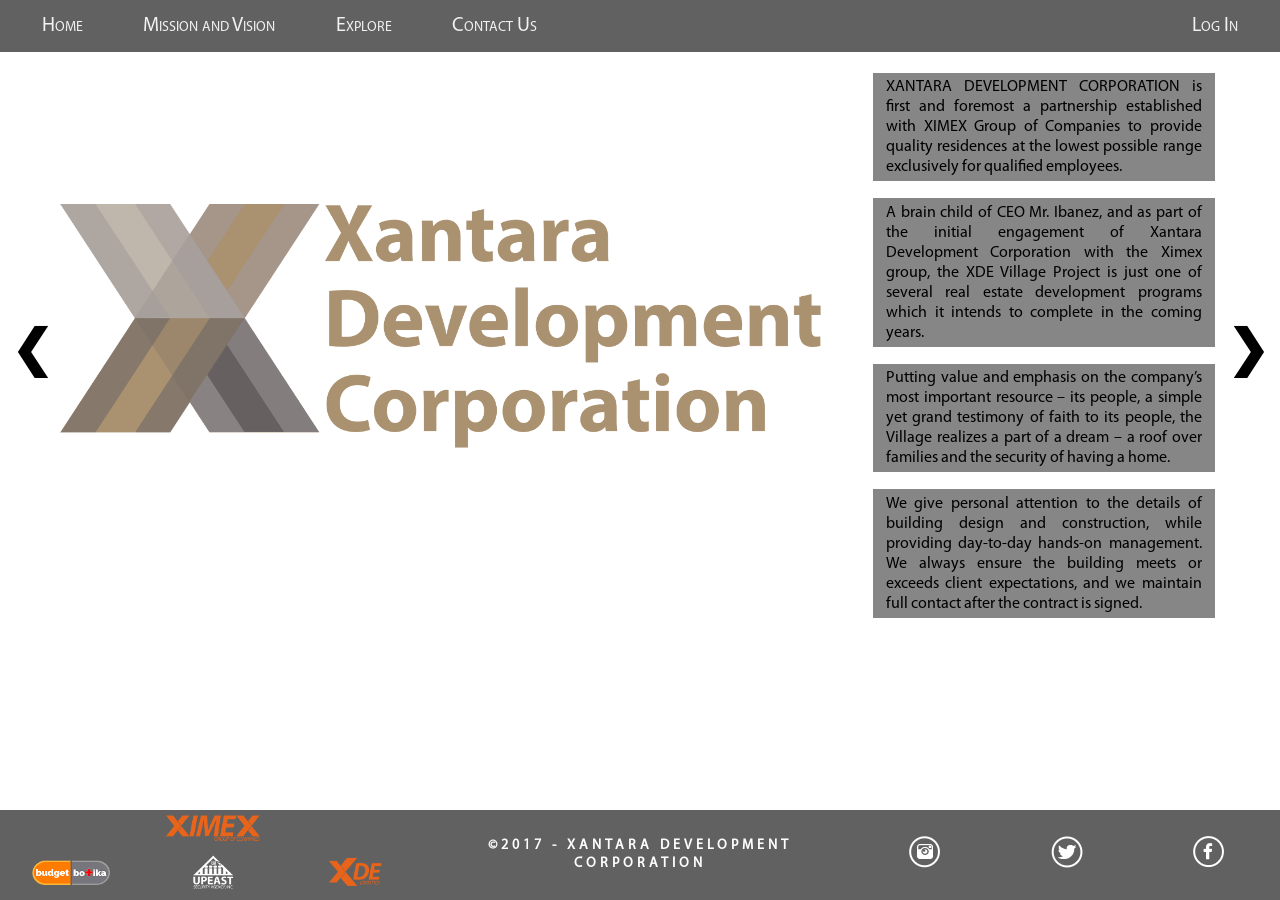
<file: Xantara/index.html>
<!DOCTYPE html>

<html>
	<meta charset="utf-8">
	<meta name="viewport" content="width=device-width, initial-scale=1.0">
<head>
	<title>Xantara Development Corporation</title>

	<!-- Header Style CSS -->
  <link href="css/main.css?version=10" rel="stylesheet" type="text/css">
	<link href="css/navbar.css?version=10" rel="stylesheet" type="text/css">
	<link href="css/1stslide.css?version=10" rel="stylesheet" type="text/css">
	<link href="css/2ndslide.css?version=10" rel="stylesheet" type="text/css">
	<link href="css/3rdslide.css?version=10" rel="stylesheet" type="text/css">
	<link href="css/4thslide.css?version=10" rel="stylesheet" type="text/css">
	<link href="css/footer.css?version=10" rel="stylesheet" type="text/css">
</head>

<body onLoad="showSlides(slideIndex)">

		<!-- Start of Navigation bar -->

	<div class="menu" id="header-container">
    <ul class="topnav" id="mytopnav">
      <li><a class="tablinks" onclick="currentSlide(1)">Home</a></li>
			<li><a class="tablinks" onclick="currentSlide(2)">Mission and Vision</a></li>
      <li><a class="tablinks" onclick="currentSlide(3)">Explore</a></li>
      <li><a class="tablinks" onclick="currentSlide(4)">Contact Us</a></li>
			<li class="icon"><a href="javascript:void(0);" style="font-size:15px;" onclick="myFunction()">☰</a></li>
			<li><a class="login" href="login-index.php">Log In</a></li>
    </ul>
  </div>

		<!-- End of Navigation Bar -->

		<!-- Start of Slideshows -->

	<div id="slideshow-container" class="row slideshow-container">
		<div class="slideshow-container">

			<!-- Slide 1: Home/About -->

		  <div class="mySlides fade">
				<div class="row about" id="1">
					<div class="row intro">
            <div class="col-8">
            	<img src="images/XANTARA DEV -transparent.png" class="profile">
						</div>
            <div class="col-4 column">
							<p>XANTARA DEVELOPMENT CORPORATION is first and foremost a partnership established with XIMEX Group of Companies to provide quality residences at the lowest possible range exclusively for qualified employees.</p>
							<p>A brain child of CEO Mr. Ibanez, and as part of the initial engagement of Xantara Development Corporation with the Ximex group, the XDE Village Project is just one of several real estate development programs which it intends to complete in the coming years.</p>
							<p>Putting value and emphasis on the company’s most important resource – its people, a simple yet grand testimony of faith to its people, the Village realizes a part of a dream – a roof over families and the security of having a home. </p>
							<p>We give personal attention to the details of building design and construction, while providing day-to-day hands-on management.  We always ensure the building meets or exceeds client expectations, and we maintain full contact after the contract is signed.</p>
            </div>
					</div>

				</div>
  		</div>

			<!-- End of Slide 1 -->

			<!-- Slide 2: Mission/Vision -->

			<div class="mySlides fade">
			  <div class="row misvis-container">
					<div class="row">
						<div class="col-12 mission-container">
					    <div class="mission">
					      <h1>Mission</h1>
								<div class="textbox">
						      <p>To be able to provide quality and affordable homes over each XIMEX employees, ensuring families are safe and secured in the comforts of their own home.</p>
								</div>
					    </div>
						</div>
					</div>
					<div class="row">
						<div class="col-12 vision-container">
					    <div class="vision">
					      <h1>Vision</h1>
								<div class="textbox">
					      	<p>Develop the best possible community for the XDE employees across the country by 2020.</p>
								</div>
					    </div>
						</div>
				  </div>
				</div>
			</div>

			<!-- End of SLide 2 -->

			<!-- Slide 3: Explore -->

		  <div class="mySlides fade">
				<div class="row selection">
					<div class="col-6 leftscreen" id="leftscreen">
						<div class="inforight">
							<p>Lorem ipsum dolor sit amet, consectetur adipiscing elit. Vestibulum volutpat sodales arcu, bibendum faucibus orci fermentum sit amet. Curabitur tempor faucibus ligula, vitae ornare ipsum facilisis ac. Nulla ornare tempus ipsum non vestibulum. Curabitur mattis sem mauris, a congue ipsum mattis semper. Aliquam sed ante tortor. Vivamus quis pharetra nulla.</p>
							<p>Lorem ipsum dolor sit amet, consectetur adipiscing elit. Vestibulum volutpat sodales arcu, bibendum faucibus orci fermentum sit amet. Curabitur tempor faucibus ligula, vitae ornare ipsum facilisis ac. Nulla ornare tempus ipsum non vestibulum. Curabitur mattis sem mauris, a congue ipsum mattis semper. Aliquam sed ante tortor. Vivamus quis pharetra nulla.</p>
							<p>Lorem ipsum dolor sit amet, consectetur adipiscing elit. Vestibulum volutpat sodales arcu, bibendum faucibus orci fermentum sit amet. Curabitur tempor faucibus ligula, vitae ornare ipsum facilisis ac. Nulla ornare tempus ipsum non vestibulum. Curabitur mattis sem mauris, a congue ipsum mattis semper. Aliquam sed ante tortor. Vivamus quis pharetra nulla.</p>
							<p>Lorem ipsum dolor sit amet, consectetur adipiscing elit. Vestibulum volutpat sodales arcu, bibendum faucibus orci fermentum sit amet. Curabitur tempor faucibus ligula, vitae ornare ipsum facilisis ac. Nulla ornare tempus ipsum non vestibulum. Curabitur mattis sem mauris, a congue ipsum mattis semper. Aliquam sed ante tortor. Vivamus quis pharetra nulla.</p>
						</div>
						<div class="otherbrandlogo">
							<img src="images/loremipsum.png" />
						</div>
					</div>
					<div class="col-6 rightscreen" id="rightscreen">
						<div class="xdelogo">
							<img src="images/XDE VILLAGE LOGO VERTICAL lowerres.png" />
						</div>
						<div class="infoleft">
							<p>XDE VILLAGE a vision by XIMEX CEO Mr. Jerome S. Ibanez developed into a CSR project to provide homes for the most important company resource it has - its PEOPLE!</p>
							<p>Accessibly situated in the heart of Brgy. Laghuerta, Calamba, Laguna with a total of 23, 354.93 sq. m. of cultivable land area. There are initially 3 model houses on various lot measurements to choose from namely: <br/>
							1) 6 units - Single detached <br />
							2) 164 units - Duplex units <br />
							3) 118 units - Townhouses <br /></p>
							<p>Amenities includes: Swimming pool, basketball court , club house, day care center plus a commercial area that will be built well within the community making most if not all readily available for your needs or even business.</p>
							<p>All made available to interested employees and an opportunity to own your own home from your XIMEX family for your family!</p>						</div>
					</div>
				</div>
		  </div>

			<!-- End of Slide 2 -->

			<!-- Slide 4: Contact Us -->

		  <div class="mySlides fade">
        <div class="row container" id="contact">
					<div class="col-4 forms" id="forms">
						<form>
							<h2>Let us know what you think.</h2>
							<br>
							<label>
								<p>First Name</p>
								<input type="text" name="fname" required>
							</label>
							<label>
								<p>Last Name</p>
								<input type="text" name="lname" required>
							</label>
							<label>
								<p>Email</p>
								<input type="email" name="email" required>
							</label>
							<label>
								<p>Message</p>
								<textarea rows="10" cols="40" required></textarea>
							</label>
							<br>
							<input type="submit">
						</form>
					</div>
					<div class="col-8 contact">
						<p class="hero_header" id="heroheader">GET IN TOUCH WITH US</p>
          	<div class="button" id="contactus">
							CONTACT US
						</div>
        	</div>
				</div>
		  </div>

			<!-- End of Slide 4 -->

			<!-- Slider Controls -->

		<div class="prev-next">
		  <a class="prev" onclick="plusSlides(-1)">&#10094;</a>
		  <a class="next" onclick="plusSlides(1)">&#10095;</a>
		</div>

			<!-- End of Slider Controls -->

			<!-- Start of Footer -->

			<div class="row copyright">
				<div class="col-4 left">
					<div class="row left-container">
						<div class ="row">
							<div class="col-12"><a href=""><img class="parent" src="images/XIMEX LOGO - orange transparent.png"></a></div>
						</div>
						<div class ="row">
							<div class="col-4"><a href="http://budgetbotika.com/"><img class="partners" src="images/budgetbotika_logo small35.png"></a></div>
							<div class="col-4"><a href=""><img class="partners" src="images/UPEAST LOGO WHITE 35.png"></a></div>
							<div class="col-4"><a href="http://www.xde247.com.ph/"><img class="partners" src="images/XDE LOGISTICS - orange  transparent small35.png"></a></div>
						</div>
					</div>
				</div>
				<div class="col-4 center">
						<strong>&copy;2017 - XANTARA DEVELOPMENT CORPORATION</strong>
				</div>
				<div class="col-4 right">
					<div class="row">
						<div class="col-4"><a><img class="partners" src="images/instagram.png"></a></div>
						<div class="col-4"><a><img class="partners" src="images/twitter.png"></a></div>
						<div class="col-4"><a><img class="partners" src="images/facebook.png"></a></div>
					</div>
				</div>
			</div>

			<!-- End of Footer -->

	</div>
</div>

			<!-- End of Slideshows -->
			<script src="js/jquery-3.1.1.min.js"></script>
			<script src="js/slideshow.js"></script>
			<script src="js/navbarjump.js"></script>
			<script src="js/contactus.js"></script>
</body>


</html>
</file>
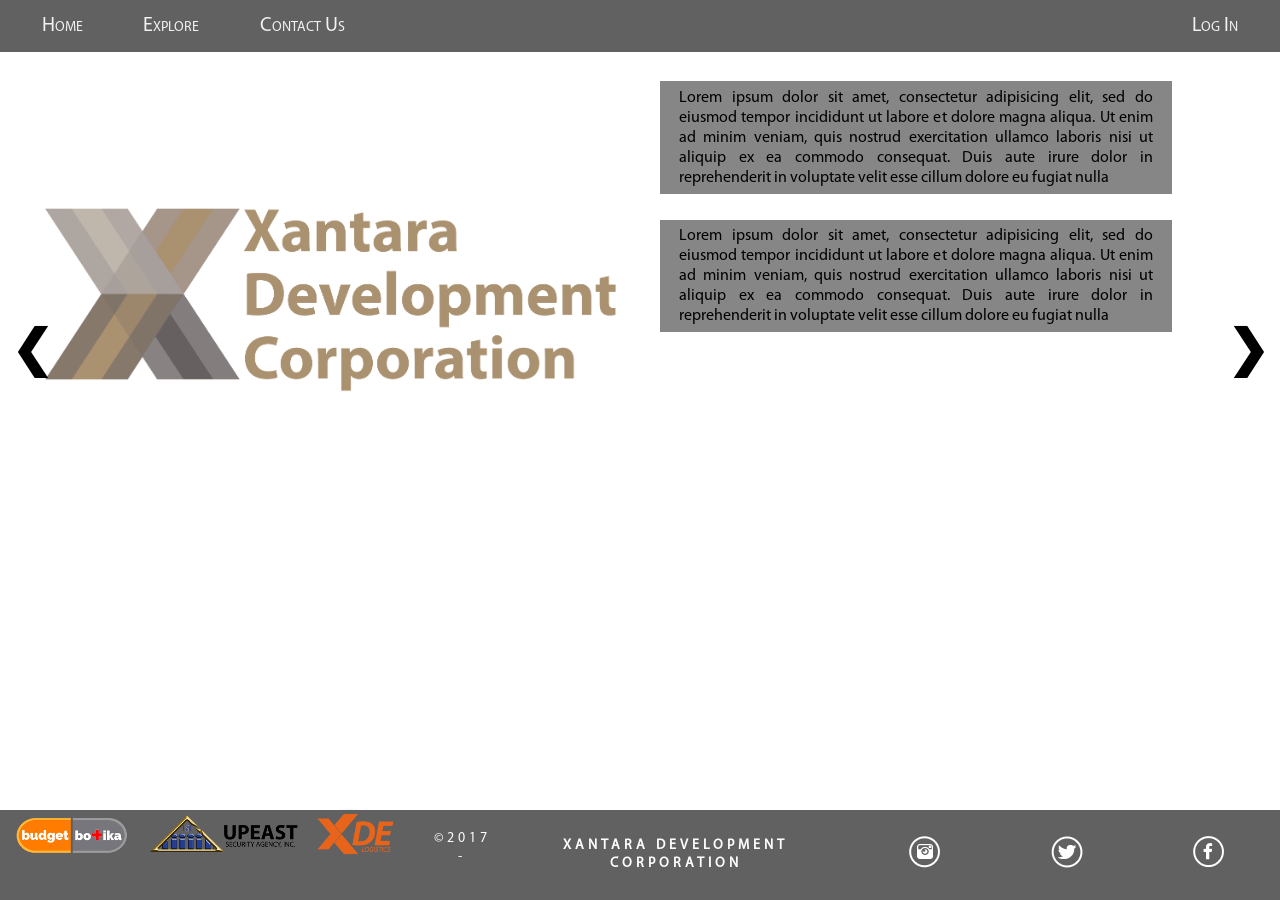
<file: Xantara/slideshow.html>
<!DOCTYPE html>

<html>
	<meta charset="utf-8">
	<meta name="viewport" content="width=device-width, initial-scale=1.0">
<head>
	<title>Xantara Development Corporation</title>

	<!-- Header Style CSS -->
  <link href="css/main.css" rel="stylesheet" type="text/css">
	<link href="css/navbar.css" rel="stylesheet" type="text/css">
	<link href="css/1stslide.css" rel="stylesheet" type="text/css">
	<link href="css/2ndslide.css" rel="stylesheet" type="text/css">
	<link href="css/3rdslide.css" rel="stylesheet" type="text/css">
	<link href="css/footer.css" rel="stylesheet" type="text/css">
</head>

<body onLoad="showSlides(slideIndex)">

		<!-- Start of Navigation bar -->

	<div class="menu" id="header-container">
    <ul class="topnav" id="mytopnav">
      <li><a class="tablinks" onclick="currentSlide(1)">Home</a></li>
      <li><a class="tablinks" onclick="currentSlide(2)">Explore</a></li>
      <li><a class="tablinks" onclick="currentSlide(3)">Contact Us</a></li>
			<li class="icon"><a href="javascript:void(0);" style="font-size:15px;" onclick="myFunction()">☰</a></li>
			<li><a class="login" onclick="">Log In</a></li>
    </ul>
  </div>

		<!-- End of Navigation Bar -->

		<!-- Start of Slideshows -->

	<div id="slideshow-container" class="row slideshow-container">
		<div class="slideshow-container">

			<!-- Slide 1: Home/About -->

		  <div class="mySlides fade">
				<div class="row about" id="1">
					<div class="row intro">
            <div class="col-6 column">
            	<img src="images/XANTARA DEV -transparent.png" class="profile">
						</div>
            <div class="col-6 column">
              <p>Lorem ipsum dolor sit amet, consectetur adipisicing elit, sed do eiusmod tempor incididunt ut labore et dolore magna aliqua. Ut enim ad minim veniam, quis nostrud exercitation ullamco laboris nisi ut aliquip ex ea commodo consequat. Duis aute irure dolor in reprehenderit in voluptate velit esse cillum dolore eu fugiat nulla </p>
              <p>Lorem ipsum dolor sit amet, consectetur adipisicing elit, sed do eiusmod tempor incididunt ut labore et dolore magna aliqua. Ut enim ad minim veniam, quis nostrud exercitation ullamco laboris nisi ut aliquip ex ea commodo consequat. Duis aute irure dolor in reprehenderit in voluptate velit esse cillum dolore eu fugiat nulla</p>
            </div>
					</div>
					<div class="row copyright">
						<div class="col-4 left">
							<div class="row ">
								<div class="col-4"><a href="http://budgetbotika.com/"><img class="partners" src="images/budgetbotika_logo small.png"></a></div>
								<div class="col-4"><a href=""><img class="partners" src="images/UPEAST LOGO horizontal small.png"></a></div>
								<div class="col-4"><a href="http://www.xde247.com.ph/"><img class="partners" src="images/XDE LOGISTICS - orange  transparent small.png"></a></div>
							</div>
						</div>
						<div class="col-4 center">
								&copy;2017 - <strong>XANTARA DEVELOPMENT CORPORATION</strong>
						</div>
						<div class="col-4 right">
							<div class="row pad">
								<div class="col-4"><a><img class="partners" src="images/instagram.png"></a></div>
								<div class="col-4"><a><img class="partners" src="images/twitter.png"></a></div>
								<div class="col-4"><a><img class="partners" src="images/facebook.png"></a></div>
							</div>
						</div>
		  		</div>
				</div>
  		</div>

			<!-- End of Slide 1 -->

			<!-- Slide 2: Explore -->

		  <div class="mySlides fade">
				<div class="row selection">
					<div class="col-6 leftscreen" id="leftscreen">
						<div class="villagelogo2">
						</div>
					</div>
					<div class="col-6 rightscreen" id="rightscreen">
						<div class="villagelogo1">
							<img src="images/XDE VILLAGE LOGO VERTICAL lowres.png">
						</div>
					</div>
				</div>
				<div class="row copyright">
					<div class="col-4 left">
						<div class="row">
							<div class="col-4"><a href="http://budgetbotika.com/"><img class="partners" src="images/budgetbotika_logo small.png"></a></div>
							<div class="col-4"><a href=""><img class="partners" src="images/UPEAST LOGO horizontal small.png"></a></div>
							<div class="col-4"><a href="http://www.xde247.com.ph/"><img class="partners" src="images/XDE LOGISTICS - orange  transparent small.png"></a></div>
						</div>
					</div>
					<div class="col-4 center">
							&copy;2017 - <strong>XANTARA DEVELOPMENT CORPORATION</strong>
					</div>
					<div class="col-4 right">
						<div class="row pad">
							<div class="col-4"><a><img class="partners" src="images/instagram.png"></a></div>
							<div class="col-4"><a><img class="partners" src="images/twitter.png"></a></div>
							<div class="col-4"><a><img class="partners" src="images/facebook.png"></a></div>
						</div>
					</div>
				</div>
		  </div>

			<!-- End of Slide 2 -->

			<!-- Slide 3: Contact Us -->

		  <div class="mySlides fade">
        <div class="row container" id="contact">
					<div class="col-4 forms" id="forms">
						<form>
							<h2>Let us know what you think.</h2>
							<br>
							<label>
								<p>First Name</p>
								<input type="text" name="fname" required>
							</label>
							<label>
								<p>Last Name</p>
								<input type="text" name="lname" required>
							</label>
							<label>
								<p>Email</p>
								<input type="email" name="email" required>
							</label>
							<label>
								<p>Message</p>
								<textarea rows="10" cols="40" required></textarea>
							</label>
							<br>
							<input type="submit">
						</form>
					</div>
					<div class="col-8 contact">
						<p class="hero_header" id="heroheader">GET IN TOUCH WITH US</p>
          	<div class="button" id="contactus">
							CONTACT US
						</div>
        	</div>
				</div>
				<div class="row copyright">
					<div class="col-4 left">
						<div class="row">
							<div class="col-4"><a href="http://budgetbotika.com/"><img class="partners" src="images/budgetbotika_logo small.png"></a></div>
							<div class="col-4"><a href=""><img class="partners" src="images/UPEAST LOGO horizontal small.png"></a></div>
							<div class="col-4"><a href="http://www.xde247.com.ph/"><img class="partners" src="images/XDE LOGISTICS - orange  transparent small.png"></a></div>
						</div>
					</div>
					<div class="col-4 center">
							&copy;2017 - <strong>XANTARA DEVELOPMENT CORPORATION</strong>
					</div>
					<div class="col-4 right">
						<div class="row pad">
							<div class="col-4"><a><img class="partners" src="images/instagram.png"></a></div>
							<div class="col-4"><a><img class="partners" src="images/twitter.png"></a></div>
							<div class="col-4"><a><img class="partners" src="images/facebook.png"></a></div>
						</div>
					</div>
				</div>
		  </div>

			<!-- End of Slide 2 -->

			<!-- Slider Controls -->

		<div class="prev-next">
		  <a class="prev" onclick="plusSlides(-1)">&#10094;</a>
		  <a class="next" onclick="plusSlides(1)">&#10095;</a>
		</div>

			<!-- End of Slider Controls -->

	</div>
</div>
			<!-- End of Slideshows -->
			<script src="js/jquery-3.1.1.min.js"></script>
			<script src="js/slideshow.js"></script>
			<script src="js/navbarjump.js"></script>
			<script src="js/contactus.js"></script>
</body>


</html>
</file>
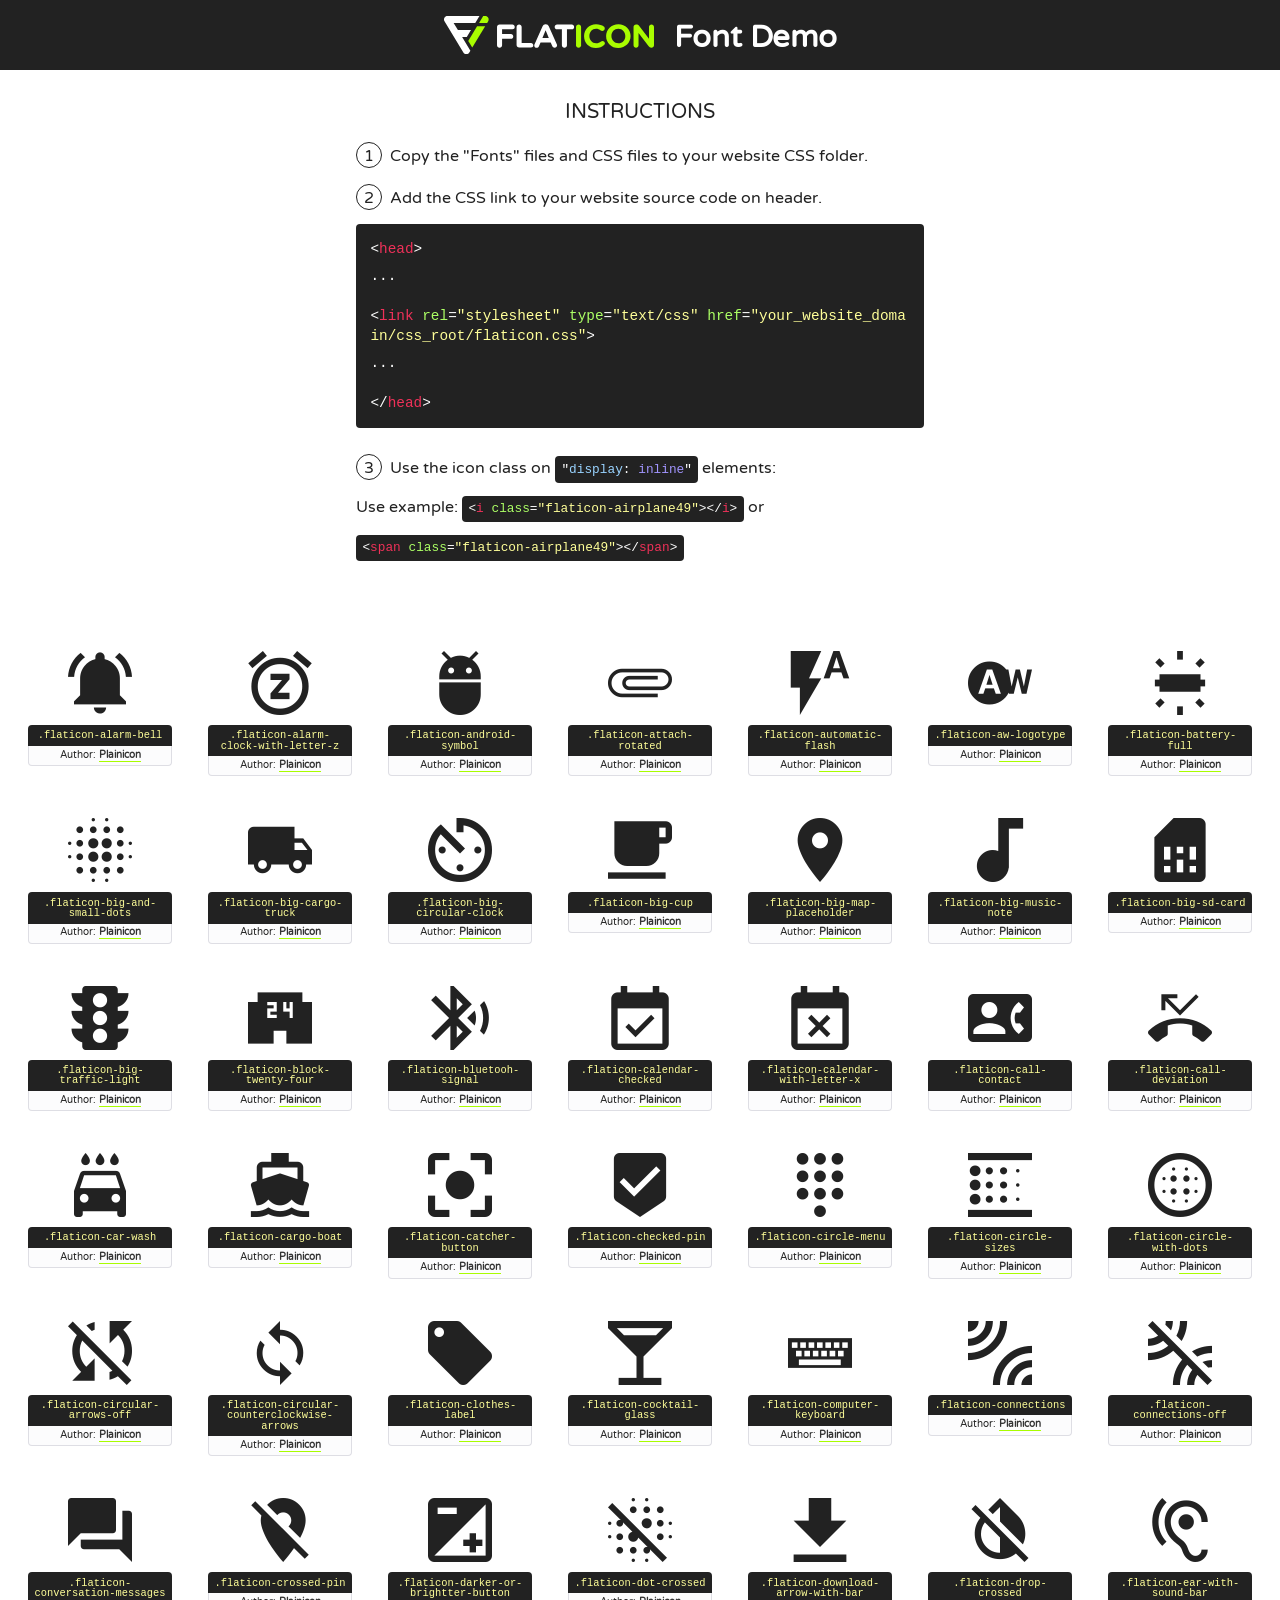
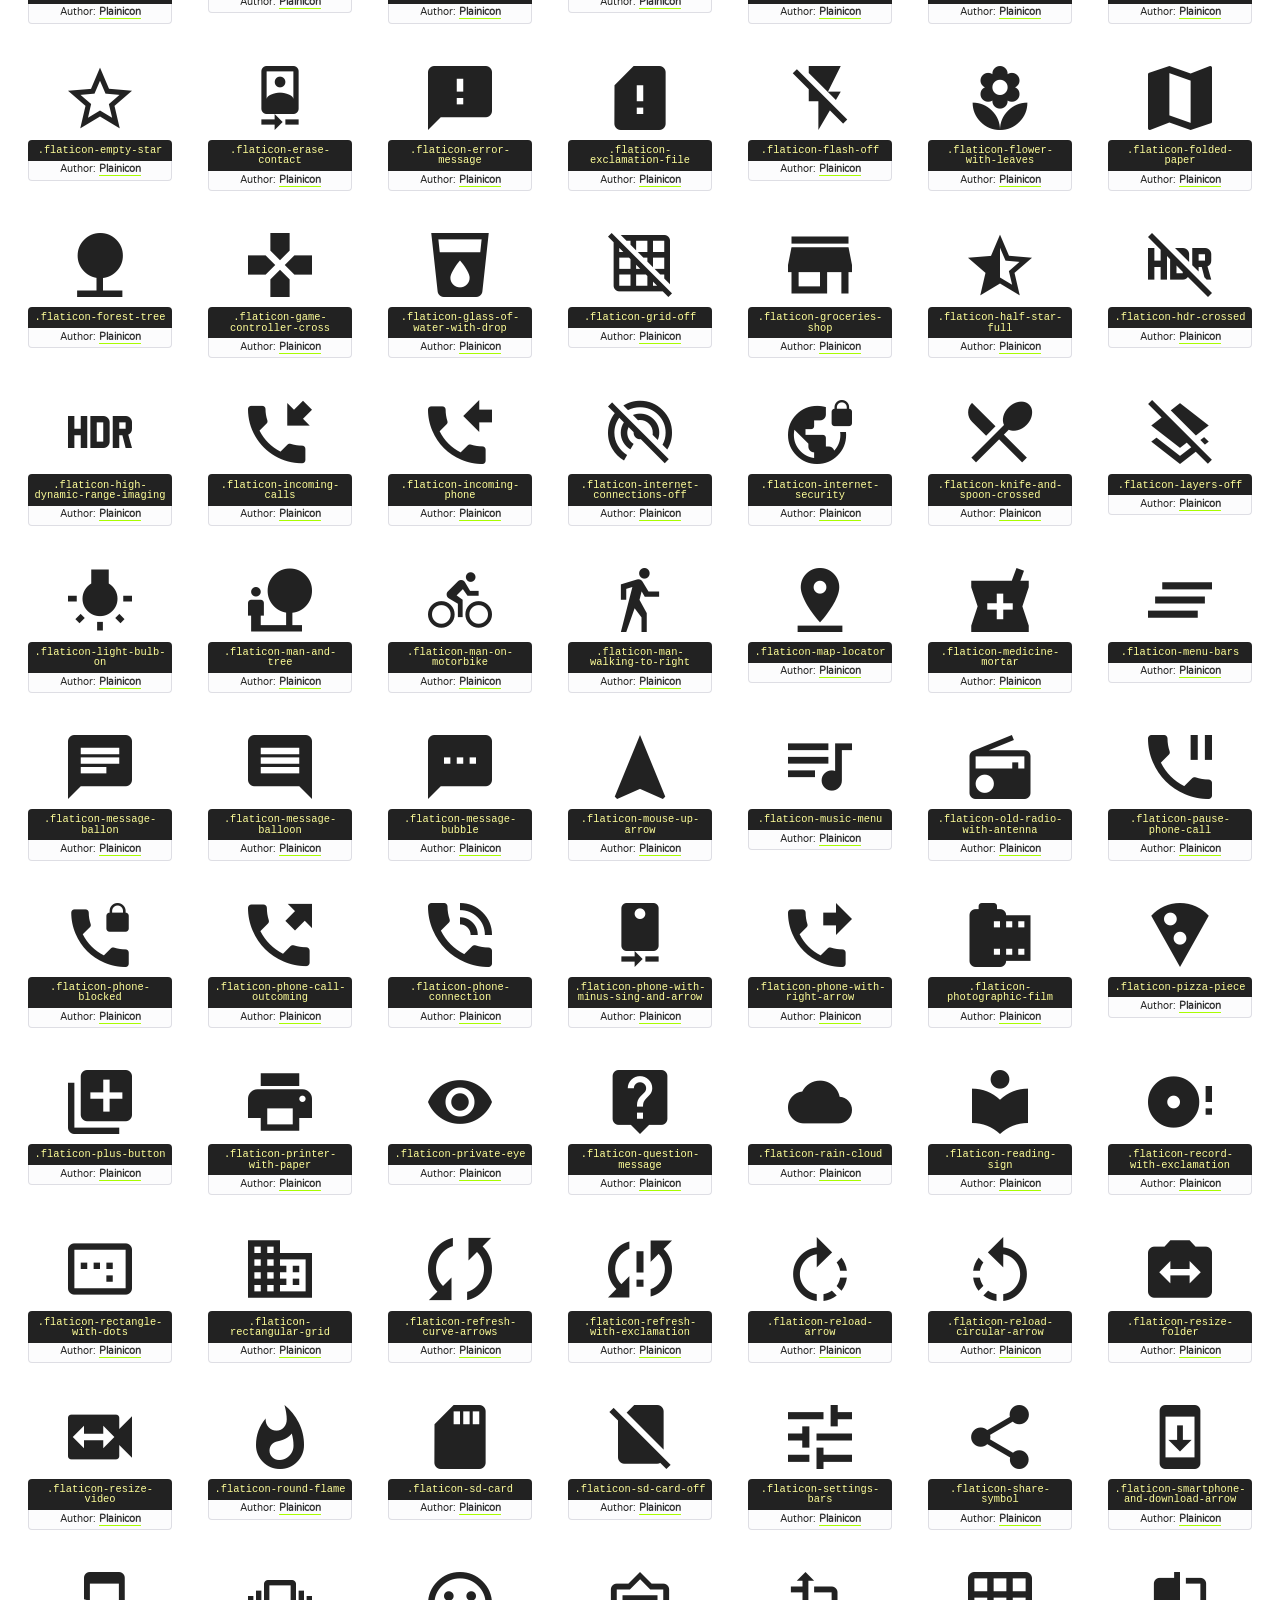
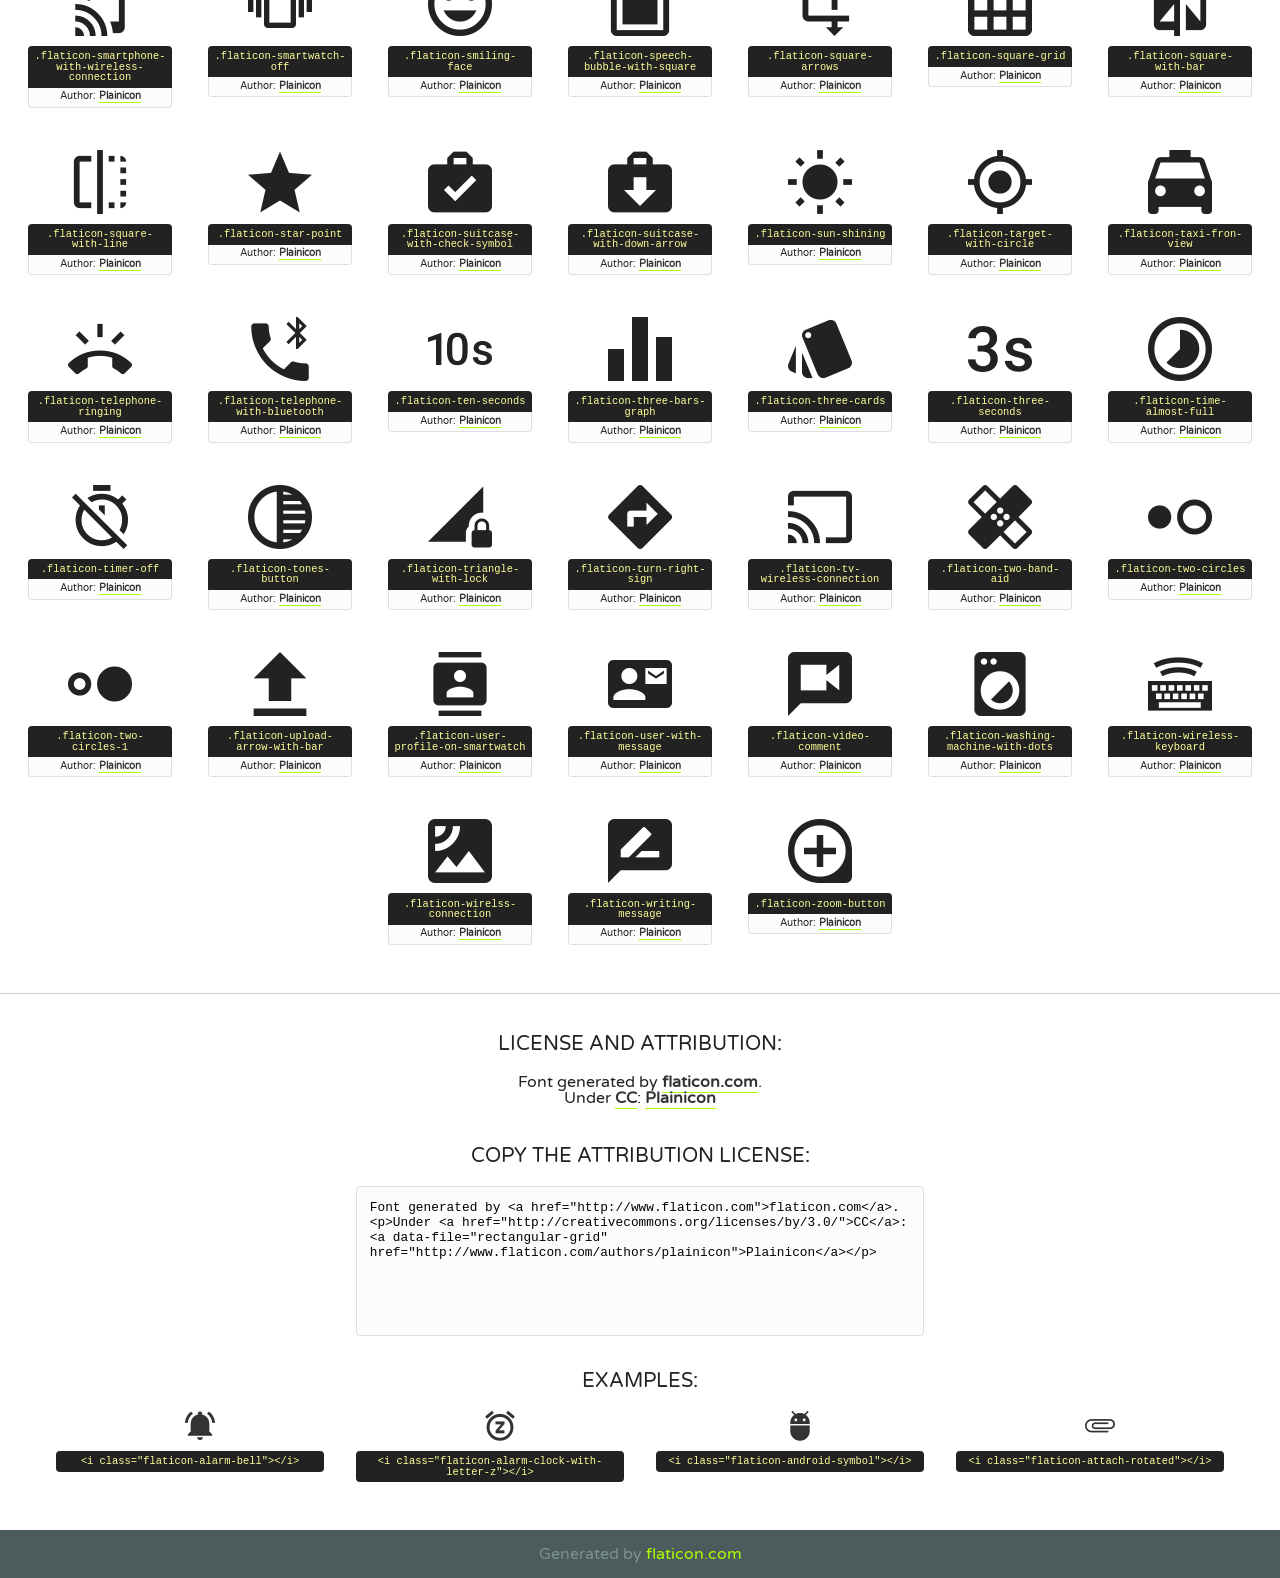
<file: Glyphicons/font/flaticon.html>
<!DOCTYPE html>
<!--
  Flaticon icon font: Flaticon
  Creation date: 22/06/2016 15:17
-->
<html>
<!DOCTYPE html>
<html>

<head>
    <title>Flaticon WebFont</title>
    <link href="http://fonts.googleapis.com/css?family=Varela+Round" rel="stylesheet" type="text/css" />
    <link rel="stylesheet" type="text/css" href="flaticon.css">
    <meta charset="UTF-8">
    <style>
    html, body, div, span, applet, object, iframe,
    h1, h2, h3, h4, h5, h6, p, blockquote, pre,
    a, abbr, acronym, address, big, cite, code,
    del, dfn, em, img, ins, kbd, q, s, samp,
    small, strike, strong, sub, sup, tt, var,
    b, u, i, center,
    dl, dt, dd, ol, ul, li,
    fieldset, form, label, legend,
    table, caption, tbody, tfoot, thead, tr, th, td,
    article, aside, canvas, details, embed, 
    figure, figcaption, footer, header, hgroup, 
    menu, nav, output, ruby, section, summary,
    time, mark, audio, video {
        margin: 0;
        padding: 0;
        border: 0;
        font-size: 100%;
        font: inherit;
        vertical-align: baseline;
    }
    /* HTML5 display-role reset for older browsers */
    article, aside, details, figcaption, figure, 
    footer, header, hgroup, menu, nav, section {
        display: block;
    }
    body {
        line-height: 1;
    }
    ol, ul {
        list-style: none;
    }
    blockquote, q {
        quotes: none;
    }
    blockquote:before, blockquote:after,
    q:before, q:after {
        content: '';
        content: none;
    }
    table {
        border-collapse: collapse;
        border-spacing: 0;
    }
    body {
        font-family: 'Varela Round', Helvetica, Arial, sans-serif;
        font-size: 16px;
        color: #222;
    }
    a {
        color: #333;
        border-bottom: 1px solid #a9fd00;
        font-weight: bold;
        text-decoration: none;
    }
    * {
        -moz-box-sizing: border-box;
        -webkit-box-sizing: border-box;
        box-sizing: border-box;
        margin: 0;
        padding: 0;
    }
    [class^="flaticon-"]:before, [class*=" flaticon-"]:before, [class^="flaticon-"]:after, [class*=" flaticon-"]:after {
        font-family: Flaticon;
        font-size: 30px;
        font-style: normal;
        margin-left: 20px;
        color: #333;
    }
    .wrapper {
        max-width: 600px;
        margin: auto;
        padding: 0 1em;
    }
    .title {
        font-size: 1.25em;
        text-align: center;
        margin-bottom: 1em;
        text-transform: uppercase;
    }
    header {
        text-align: center;
        background-color: #222;
        color: #fff;
        padding: 1em;
    }
    header .logo {
        width: 210px;
        height: 38px;
        display: inline-block;
        vertical-align: middle;
        margin-right: 1em;
        border: none;
    }
    header strong {
        font-size: 1.95em;
        font-weight: bold;
        vertical-align: middle;
        margin-top: 5px;
        display: inline-block;
    }
    .demo {
        margin: 2em auto;
        line-height: 1.25em;
    }
    .demo ul li {
        margin-bottom: 1em;
    }
    .demo ul li .num {
        color: #222;
        border-radius: 20px;
        display: inline-block;
        width: 26px;
        padding: 3px;
        height: 26px;
        text-align: center;
        margin-right: 0.5em;
        border: 1px solid #222;
    }
    .demo ul li code {
        background-color: #222;
        border-radius: 4px;
        padding: 0.25em 0.5em;
        display: inline-block;
        color: #fff;
        font-family: Consolas,Monaco,Lucida Console,Liberation Mono,DejaVu Sans Mono,Bitstream Vera Sans Mono,Courier New, monospace;
        font-weight: lighter;
        margin-top: 1em;
        font-size: 0.8em;
        word-break: break-all;
    }
    .demo ul li code.big {
        padding: 1em;
        font-size: 0.9em;
    }
    .demo ul li code .red {
        color: #EF3159;
    }
    .demo ul li code .green {
        color: #ACFF65;
    }
    .demo ul li code .yellow {
        color: #FFFF99;
    }
    .demo ul li code .blue {
        color: #99D3FF;
    }
    .demo ul li code .purple {
        color: #A295FF;
    }
    .demo ul li code .dots {
        margin-top: 0.5em;
        display: block;
    }
    #glyphs {
        border-bottom: 1px solid #ccc;
        padding: 2em 0;
        text-align: center;
    }
    .glyph {
        display: inline-block;
        width: 9em;
        margin: 1em;
        text-align: center;
        vertical-align: top;
        background: #FFF;
    }
    .glyph .glyph-icon {
        padding: 10px;
        display: block;
        font-family:"Flaticon";
        font-size: 64px;
        line-height: 1;
    }
    .glyph .glyph-icon:before {
        font-size: 64px;
        color: #222;
        margin-left: 0;
    }
    .class-name {
        font-size: 0.65em;
        background-color: #222;
        color: #fff;
        border-radius: 4px 4px 0 0;
        padding: 0.5em;
        color: #FFFF99;
        font-family: Consolas,Monaco,Lucida Console,Liberation Mono,DejaVu Sans Mono,Bitstream Vera Sans Mono,Courier New, monospace;
    }
    .author-name {
        font-size: 0.6em;
        background-color: #fcfcfd;
        border: 1px solid #DEDEE4;
        border-top: 0;
        border-radius: 0 0 4px 4px;
        padding: 0.5em;
    }
    .class-name:last-child {
        font-size: 10px;
        color:#888;
    }
    .class-name:last-child a {
        font-size: 10px;
        color:#555;
    }
    .class-name:last-child a:hover {
        color:#a9fd00;
    }
    .glyph > input {
        display: block;
        width: 100px;
        margin: 5px auto;
        text-align: center;
        font-size: 12px;
        cursor: text;
    }
    .glyph > input.icon-input {
        font-family:"Flaticon";
        font-size: 16px;
        margin-bottom: 10px;
    }
    .attribution .title {
        margin-top: 2em;
    }
    .attribution textarea {
        background-color: #fcfcfd;
        padding: 1em;
        border: none;
        box-shadow: none;
        border: 1px solid #DEDEE4;
        border-radius: 4px;
        resize: none;
        width: 100%;
        height: 150px;
        font-size: 0.8em;
        font-family: Consolas,Monaco,Lucida Console,Liberation Mono,DejaVu Sans Mono,Bitstream Vera Sans Mono,Courier New, monospace;
        -webkit-appearance: none;
    }
    .iconsuse {
        margin: 2em auto;
        text-align: center;
        max-width: 1200px;
    }
    .iconsuse:after {
        content: '';
        display: table;
        clear: both;
    }
    .iconsuse .image {
        float: left;
        width: 25%;
        padding: 0 1em;
    }
    .iconsuse .image p {
        margin-bottom: 1em;
    }
    .iconsuse .image span {
        display: block;
        font-size: 0.65em;
        background-color: #222;
        color: #fff;
        border-radius: 4px;
        padding: 0.5em;
        color: #FFFF99;
        margin-top: 1em;
        font-family: Consolas,Monaco,Lucida Console,Liberation Mono,DejaVu Sans Mono,Bitstream Vera Sans Mono,Courier New, monospace;
    }
    #footer {
        text-align: center;
        background-color: #4C5B5C;
        color: #7c9192;
        padding: 1em;
    }
    #footer a {
        border: none;
        color: #a9fd00;
        font-weight: normal;
    }
    @media (max-width: 960px) {
        .iconsuse .image {
            width: 50%;
        }
    }
    @media (max-width: 560px) {
        .iconsuse .image {
            width: 100%;
        }
    }
    </style>
</head>

<body class="characters-off">

    <header>
        <a href="http://www.flaticon.com" target="_blank" class="logo">
            <svg version="1.1" xmlns="http://www.w3.org/2000/svg" xmlns:xlink="http://www.w3.org/1999/xlink" xmlns:a="http://ns.adobe.com/AdobeSVGViewerExtensions/3.0/" viewBox="0 0 560.875 102.036" enable-background="new 0 0 560.875 102.036" xml:space="preserve">
                <defs>
                </defs>
                <g>
                    <g class="letters">
                        <path fill="#ffffff" d="M141.596,29.675c0-3.777,2.985-6.767,6.764-6.767h34.438c3.426,0,6.15,2.728,6.15,6.15
                        c0,3.43-2.724,6.149-6.15,6.149h-27.674v13.091h23.719c3.429,0,6.151,2.724,6.151,6.15c0,3.43-2.723,6.149-6.151,6.149h-23.719
                        v17.574c0,3.773-2.986,6.761-6.764,6.761c-3.779,0-6.764-2.989-6.764-6.761V29.675z"></path>
                        <path fill="#ffffff" d="M193.844,29.149c0-3.781,2.985-6.767,6.764-6.767c3.776,0,6.763,2.985,6.763,6.767v42.957h25.039
                        c3.426,0,6.149,2.726,6.149,6.153c0,3.425-2.723,6.15-6.149,6.15h-31.802c-3.779,0-6.764-2.986-6.764-6.768V29.149z"></path>
                        <path fill="#ffffff" d="M241.891,75.71l21.438-48.407c1.492-3.341,4.215-5.357,7.906-5.357h0.792
                        c3.686,0,6.323,2.017,7.815,5.357l21.439,48.407c0.436,0.967,0.701,1.845,0.701,2.723c0,3.602-2.809,6.501-6.414,6.501
                        c-3.161,0-5.269-1.845-6.499-4.655l-4.132-9.661h-27.059l-4.301,10.102c-1.144,2.631-3.426,4.214-6.237,4.214
                        c-3.517,0-6.24-2.81-6.24-6.325C241.1,77.64,241.451,76.677,241.891,75.71z M279.932,58.666l-8.521-20.297l-8.526,20.297H279.932
                        z"></path>
                        <path fill="#ffffff" d="M314.864,35.387H301.86c-3.429,0-6.239-2.813-6.239-6.238c0-3.429,2.811-6.24,6.239-6.24h39.533
                        c3.426,0,6.237,2.811,6.237,6.24c0,3.425-2.811,6.238-6.237,6.238h-13.001v42.785c0,3.773-2.99,6.761-6.764,6.761
                        c-3.779,0-6.764-2.989-6.764-6.761V35.387z"></path>
                        <path fill="#A9FD00" d="M352.615,29.149c0-3.781,2.985-6.767,6.767-6.767c3.774,0,6.761,2.985,6.761,6.767v49.024
                        c0,3.773-2.987,6.761-6.761,6.761c-3.781,0-6.767-2.989-6.767-6.761V29.149z"></path>
                        <path fill="#A9FD00" d="M374.132,53.836v-0.179c0-17.481,13.178-31.801,32.065-31.801c9.22,0,15.459,2.458,20.557,6.238
                        c1.402,1.054,2.637,2.985,2.637,5.357c0,3.692-2.985,6.59-6.681,6.59c-1.845,0-3.071-0.702-4.044-1.319
                        c-3.776-2.813-7.729-4.393-12.562-4.393c-10.364,0-17.831,8.611-17.831,19.154v0.173c0,10.542,7.291,19.329,17.831,19.329
                        c5.715,0,9.492-1.756,13.359-4.834c1.049-0.874,2.458-1.491,4.039-1.491c3.429,0,6.325,2.813,6.325,6.236
                        c0,2.106-1.056,3.78-2.282,4.834c-5.539,4.834-12.036,7.733-21.878,7.733C387.572,85.464,374.132,71.493,374.132,53.836z"></path>
                        <path fill="#A9FD00" d="M433.009,53.836v-0.179c0-17.481,13.79-31.801,32.766-31.801c18.981,0,32.592,14.143,32.592,31.628v0.173
                        c0,17.483-13.785,31.807-32.769,31.807C446.625,85.464,433.009,71.32,433.009,53.836z M484.224,53.836v-0.179
                        c0-10.539-7.725-19.326-18.626-19.326c-10.893,0-18.449,8.611-18.449,19.154v0.173c0,10.542,7.73,19.329,18.626,19.329
                        C476.676,72.986,484.224,64.378,484.224,53.836z"></path>
                        <path fill="#A9FD00" d="M506.233,29.321c0-3.774,2.99-6.763,6.767-6.763h1.401c3.252,0,5.183,1.583,7.029,3.953l26.093,34.265
                        V29.059c0-3.692,2.99-6.677,6.681-6.677c3.683,0,6.671,2.985,6.671,6.677v48.934c0,3.78-2.987,6.765-6.764,6.765h-0.436
                        c-3.257,0-5.188-1.581-7.034-3.953l-27.056-35.492v32.944c0,3.687-2.985,6.676-6.678,6.676c-3.683,0-6.673-2.989-6.673-6.676
                        V29.321z"></path>
                    </g>
                    <g class="insignia">
                        <path fill="#ffffff" d="M48.372,56.137h12.517l11.156-18.537H37.186L25.688,18.539h57.825L94.668,0H9.271
                        C5.925,0,2.842,1.801,1.198,4.716c-1.644,2.907-1.593,6.482,0.134,9.343l50.38,83.501c1.678,2.781,4.689,4.476,7.938,4.476
                        c3.246,0,6.257-1.695,7.935-4.476l2.898-4.804L48.372,56.137z"></path>
                        <g class="i">
                            <path fill="#A9FD00" d="M93.575,18.539h0.031v0.004l21.652,0.004l2.705-4.488c1.727-2.861,1.778-6.436,0.133-9.343
                            C116.454,1.801,113.371,0,110.026,0h-5.294L93.575,18.539z"></path>
                            <polygon fill="#A9FD00" points="88.291,27.356 64.725,66.486 75.519,84.404 109.942,27.356"></polygon>
                        </g>
                    </g>
                </g>
            </svg>
        </a>
        <strong>Font Demo</strong>
    </header>


    <section class="demo wrapper">

        <p class="title">Instructions</p>

        <ul>
            <li>
                <span class="num">1</span>Copy the "Fonts" files and CSS files to your website CSS folder.
            </li>
            <li>
                <span class="num">2</span>Add the CSS link to your website source code on header.
                <code class="big">
                    &lt;<span class="red">head</span>&gt;
                    <br/><span class="dots">...</span>
                    <br/>&lt;<span class="red">link</span> <span class="green">rel</span>=<span class="yellow">"stylesheet"</span> <span class="green">type</span>=<span class="yellow">"text/css"</span> <span class="green">href</span>=<span class="yellow">"your_website_domain/css_root/flaticon.css"</span>&gt;
                    <br/><span class="dots">...</span>
                    <br/>&lt;/<span class="red">head</span>&gt;
                </code>
            </li>

            <li>
                <p>
                    <span class="num">3</span>Use the icon class on <code>"<span class="blue">display</span>:<span class="purple"> inline</span>"</code> elements:
                    <br />
                    Use example: <code>&lt;<span class="red">i</span> <span class="green">class</span>=<span class="yellow">&quot;flaticon-airplane49&quot;</span>&gt;&lt;/<span class="red">i</span>&gt;</code> or <code>&lt;<span class="red">span</span> <span class="green">class</span>=<span class="yellow">&quot;flaticon-airplane49&quot;</span>&gt;&lt;/<span class="red">span</span>&gt;</code>
            </li>
        </ul>

    </section>




   <section id="glyphs">          
    
      
        <div class="glyph"><div class="glyph-icon flaticon-alarm-bell"></div>
            <div class="class-name">.flaticon-alarm-bell</div>
            <div class="author-name">Author: <a data-file="alarm-bell" href="http://www.flaticon.com/authors/plainicon">Plainicon</a> </div> 
        </div>        
        
        <div class="glyph"><div class="glyph-icon flaticon-alarm-clock-with-letter-z"></div>
            <div class="class-name">.flaticon-alarm-clock-with-letter-z</div>
            <div class="author-name">Author: <a data-file="alarm-clock-with-letter-z" href="http://www.flaticon.com/authors/plainicon">Plainicon</a> </div> 
        </div>        
        
        <div class="glyph"><div class="glyph-icon flaticon-android-symbol"></div>
            <div class="class-name">.flaticon-android-symbol</div>
            <div class="author-name">Author: <a data-file="android-symbol" href="http://www.flaticon.com/authors/plainicon">Plainicon</a> </div> 
        </div>        
        
        <div class="glyph"><div class="glyph-icon flaticon-attach-rotated"></div>
            <div class="class-name">.flaticon-attach-rotated</div>
            <div class="author-name">Author: <a data-file="attach-rotated" href="http://www.flaticon.com/authors/plainicon">Plainicon</a> </div> 
        </div>        
        
        <div class="glyph"><div class="glyph-icon flaticon-automatic-flash"></div>
            <div class="class-name">.flaticon-automatic-flash</div>
            <div class="author-name">Author: <a data-file="automatic-flash" href="http://www.flaticon.com/authors/plainicon">Plainicon</a> </div> 
        </div>        
        
        <div class="glyph"><div class="glyph-icon flaticon-aw-logotype"></div>
            <div class="class-name">.flaticon-aw-logotype</div>
            <div class="author-name">Author: <a data-file="aw-logotype" href="http://www.flaticon.com/authors/plainicon">Plainicon</a> </div> 
        </div>        
        
        <div class="glyph"><div class="glyph-icon flaticon-battery-full"></div>
            <div class="class-name">.flaticon-battery-full</div>
            <div class="author-name">Author: <a data-file="battery-full" href="http://www.flaticon.com/authors/plainicon">Plainicon</a> </div> 
        </div>        
        
        <div class="glyph"><div class="glyph-icon flaticon-big-and-small-dots"></div>
            <div class="class-name">.flaticon-big-and-small-dots</div>
            <div class="author-name">Author: <a data-file="big-and-small-dots" href="http://www.flaticon.com/authors/plainicon">Plainicon</a> </div> 
        </div>        
        
        <div class="glyph"><div class="glyph-icon flaticon-big-cargo-truck"></div>
            <div class="class-name">.flaticon-big-cargo-truck</div>
            <div class="author-name">Author: <a data-file="big-cargo-truck" href="http://www.flaticon.com/authors/plainicon">Plainicon</a> </div> 
        </div>        
        
        <div class="glyph"><div class="glyph-icon flaticon-big-circular-clock"></div>
            <div class="class-name">.flaticon-big-circular-clock</div>
            <div class="author-name">Author: <a data-file="big-circular-clock" href="http://www.flaticon.com/authors/plainicon">Plainicon</a> </div> 
        </div>        
        
        <div class="glyph"><div class="glyph-icon flaticon-big-cup"></div>
            <div class="class-name">.flaticon-big-cup</div>
            <div class="author-name">Author: <a data-file="big-cup" href="http://www.flaticon.com/authors/plainicon">Plainicon</a> </div> 
        </div>        
        
        <div class="glyph"><div class="glyph-icon flaticon-big-map-placeholder"></div>
            <div class="class-name">.flaticon-big-map-placeholder</div>
            <div class="author-name">Author: <a data-file="big-map-placeholder" href="http://www.flaticon.com/authors/plainicon">Plainicon</a> </div> 
        </div>        
        
        <div class="glyph"><div class="glyph-icon flaticon-big-music-note"></div>
            <div class="class-name">.flaticon-big-music-note</div>
            <div class="author-name">Author: <a data-file="big-music-note" href="http://www.flaticon.com/authors/plainicon">Plainicon</a> </div> 
        </div>        
        
        <div class="glyph"><div class="glyph-icon flaticon-big-sd-card"></div>
            <div class="class-name">.flaticon-big-sd-card</div>
            <div class="author-name">Author: <a data-file="big-sd-card" href="http://www.flaticon.com/authors/plainicon">Plainicon</a> </div> 
        </div>        
        
        <div class="glyph"><div class="glyph-icon flaticon-big-traffic-light"></div>
            <div class="class-name">.flaticon-big-traffic-light</div>
            <div class="author-name">Author: <a data-file="big-traffic-light" href="http://www.flaticon.com/authors/plainicon">Plainicon</a> </div> 
        </div>        
        
        <div class="glyph"><div class="glyph-icon flaticon-block-twenty-four"></div>
            <div class="class-name">.flaticon-block-twenty-four</div>
            <div class="author-name">Author: <a data-file="block-twenty-four" href="http://www.flaticon.com/authors/plainicon">Plainicon</a> </div> 
        </div>        
        
        <div class="glyph"><div class="glyph-icon flaticon-bluetooh-signal"></div>
            <div class="class-name">.flaticon-bluetooh-signal</div>
            <div class="author-name">Author: <a data-file="bluetooh-signal" href="http://www.flaticon.com/authors/plainicon">Plainicon</a> </div> 
        </div>        
        
        <div class="glyph"><div class="glyph-icon flaticon-calendar-checked"></div>
            <div class="class-name">.flaticon-calendar-checked</div>
            <div class="author-name">Author: <a data-file="calendar-checked" href="http://www.flaticon.com/authors/plainicon">Plainicon</a> </div> 
        </div>        
        
        <div class="glyph"><div class="glyph-icon flaticon-calendar-with-letter-x"></div>
            <div class="class-name">.flaticon-calendar-with-letter-x</div>
            <div class="author-name">Author: <a data-file="calendar-with-letter-x" href="http://www.flaticon.com/authors/plainicon">Plainicon</a> </div> 
        </div>        
        
        <div class="glyph"><div class="glyph-icon flaticon-call-contact"></div>
            <div class="class-name">.flaticon-call-contact</div>
            <div class="author-name">Author: <a data-file="call-contact" href="http://www.flaticon.com/authors/plainicon">Plainicon</a> </div> 
        </div>        
        
        <div class="glyph"><div class="glyph-icon flaticon-call-deviation"></div>
            <div class="class-name">.flaticon-call-deviation</div>
            <div class="author-name">Author: <a data-file="call-deviation" href="http://www.flaticon.com/authors/plainicon">Plainicon</a> </div> 
        </div>        
        
        <div class="glyph"><div class="glyph-icon flaticon-car-wash"></div>
            <div class="class-name">.flaticon-car-wash</div>
            <div class="author-name">Author: <a data-file="car-wash" href="http://www.flaticon.com/authors/plainicon">Plainicon</a> </div> 
        </div>        
        
        <div class="glyph"><div class="glyph-icon flaticon-cargo-boat"></div>
            <div class="class-name">.flaticon-cargo-boat</div>
            <div class="author-name">Author: <a data-file="cargo-boat" href="http://www.flaticon.com/authors/plainicon">Plainicon</a> </div> 
        </div>        
        
        <div class="glyph"><div class="glyph-icon flaticon-catcher-button"></div>
            <div class="class-name">.flaticon-catcher-button</div>
            <div class="author-name">Author: <a data-file="catcher-button" href="http://www.flaticon.com/authors/plainicon">Plainicon</a> </div> 
        </div>        
        
        <div class="glyph"><div class="glyph-icon flaticon-checked-pin"></div>
            <div class="class-name">.flaticon-checked-pin</div>
            <div class="author-name">Author: <a data-file="checked-pin" href="http://www.flaticon.com/authors/plainicon">Plainicon</a> </div> 
        </div>        
        
        <div class="glyph"><div class="glyph-icon flaticon-circle-menu"></div>
            <div class="class-name">.flaticon-circle-menu</div>
            <div class="author-name">Author: <a data-file="circle-menu" href="http://www.flaticon.com/authors/plainicon">Plainicon</a> </div> 
        </div>        
        
        <div class="glyph"><div class="glyph-icon flaticon-circle-sizes"></div>
            <div class="class-name">.flaticon-circle-sizes</div>
            <div class="author-name">Author: <a data-file="circle-sizes" href="http://www.flaticon.com/authors/plainicon">Plainicon</a> </div> 
        </div>        
        
        <div class="glyph"><div class="glyph-icon flaticon-circle-with-dots"></div>
            <div class="class-name">.flaticon-circle-with-dots</div>
            <div class="author-name">Author: <a data-file="circle-with-dots" href="http://www.flaticon.com/authors/plainicon">Plainicon</a> </div> 
        </div>        
        
        <div class="glyph"><div class="glyph-icon flaticon-circular-arrows-off"></div>
            <div class="class-name">.flaticon-circular-arrows-off</div>
            <div class="author-name">Author: <a data-file="circular-arrows-off" href="http://www.flaticon.com/authors/plainicon">Plainicon</a> </div> 
        </div>        
        
        <div class="glyph"><div class="glyph-icon flaticon-circular-counterclockwise-arrows"></div>
            <div class="class-name">.flaticon-circular-counterclockwise-arrows</div>
            <div class="author-name">Author: <a data-file="circular-counterclockwise-arrows" href="http://www.flaticon.com/authors/plainicon">Plainicon</a> </div> 
        </div>        
        
        <div class="glyph"><div class="glyph-icon flaticon-clothes-label"></div>
            <div class="class-name">.flaticon-clothes-label</div>
            <div class="author-name">Author: <a data-file="clothes-label" href="http://www.flaticon.com/authors/plainicon">Plainicon</a> </div> 
        </div>        
        
        <div class="glyph"><div class="glyph-icon flaticon-cocktail-glass"></div>
            <div class="class-name">.flaticon-cocktail-glass</div>
            <div class="author-name">Author: <a data-file="cocktail-glass" href="http://www.flaticon.com/authors/plainicon">Plainicon</a> </div> 
        </div>        
        
        <div class="glyph"><div class="glyph-icon flaticon-computer-keyboard"></div>
            <div class="class-name">.flaticon-computer-keyboard</div>
            <div class="author-name">Author: <a data-file="computer-keyboard" href="http://www.flaticon.com/authors/plainicon">Plainicon</a> </div> 
        </div>        
        
        <div class="glyph"><div class="glyph-icon flaticon-connections"></div>
            <div class="class-name">.flaticon-connections</div>
            <div class="author-name">Author: <a data-file="connections" href="http://www.flaticon.com/authors/plainicon">Plainicon</a> </div> 
        </div>        
        
        <div class="glyph"><div class="glyph-icon flaticon-connections-off"></div>
            <div class="class-name">.flaticon-connections-off</div>
            <div class="author-name">Author: <a data-file="connections-off" href="http://www.flaticon.com/authors/plainicon">Plainicon</a> </div> 
        </div>        
        
        <div class="glyph"><div class="glyph-icon flaticon-conversation-messages"></div>
            <div class="class-name">.flaticon-conversation-messages</div>
            <div class="author-name">Author: <a data-file="conversation-messages" href="http://www.flaticon.com/authors/plainicon">Plainicon</a> </div> 
        </div>        
        
        <div class="glyph"><div class="glyph-icon flaticon-crossed-pin"></div>
            <div class="class-name">.flaticon-crossed-pin</div>
            <div class="author-name">Author: <a data-file="crossed-pin" href="http://www.flaticon.com/authors/plainicon">Plainicon</a> </div> 
        </div>        
        
        <div class="glyph"><div class="glyph-icon flaticon-darker-or-brightter-button"></div>
            <div class="class-name">.flaticon-darker-or-brightter-button</div>
            <div class="author-name">Author: <a data-file="darker-or-brightter-button" href="http://www.flaticon.com/authors/plainicon">Plainicon</a> </div> 
        </div>        
        
        <div class="glyph"><div class="glyph-icon flaticon-dot-crossed"></div>
            <div class="class-name">.flaticon-dot-crossed</div>
            <div class="author-name">Author: <a data-file="dot-crossed" href="http://www.flaticon.com/authors/plainicon">Plainicon</a> </div> 
        </div>        
        
        <div class="glyph"><div class="glyph-icon flaticon-download-arrow-with-bar"></div>
            <div class="class-name">.flaticon-download-arrow-with-bar</div>
            <div class="author-name">Author: <a data-file="download-arrow-with-bar" href="http://www.flaticon.com/authors/plainicon">Plainicon</a> </div> 
        </div>        
        
        <div class="glyph"><div class="glyph-icon flaticon-drop-crossed"></div>
            <div class="class-name">.flaticon-drop-crossed</div>
            <div class="author-name">Author: <a data-file="drop-crossed" href="http://www.flaticon.com/authors/plainicon">Plainicon</a> </div> 
        </div>        
        
        <div class="glyph"><div class="glyph-icon flaticon-ear-with-sound-bar"></div>
            <div class="class-name">.flaticon-ear-with-sound-bar</div>
            <div class="author-name">Author: <a data-file="ear-with-sound-bar" href="http://www.flaticon.com/authors/plainicon">Plainicon</a> </div> 
        </div>        
        
        <div class="glyph"><div class="glyph-icon flaticon-empty-star"></div>
            <div class="class-name">.flaticon-empty-star</div>
            <div class="author-name">Author: <a data-file="empty-star" href="http://www.flaticon.com/authors/plainicon">Plainicon</a> </div> 
        </div>        
        
        <div class="glyph"><div class="glyph-icon flaticon-erase-contact"></div>
            <div class="class-name">.flaticon-erase-contact</div>
            <div class="author-name">Author: <a data-file="erase-contact" href="http://www.flaticon.com/authors/plainicon">Plainicon</a> </div> 
        </div>        
        
        <div class="glyph"><div class="glyph-icon flaticon-error-message"></div>
            <div class="class-name">.flaticon-error-message</div>
            <div class="author-name">Author: <a data-file="error-message" href="http://www.flaticon.com/authors/plainicon">Plainicon</a> </div> 
        </div>        
        
        <div class="glyph"><div class="glyph-icon flaticon-exclamation-file"></div>
            <div class="class-name">.flaticon-exclamation-file</div>
            <div class="author-name">Author: <a data-file="exclamation-file" href="http://www.flaticon.com/authors/plainicon">Plainicon</a> </div> 
        </div>        
        
        <div class="glyph"><div class="glyph-icon flaticon-flash-off"></div>
            <div class="class-name">.flaticon-flash-off</div>
            <div class="author-name">Author: <a data-file="flash-off" href="http://www.flaticon.com/authors/plainicon">Plainicon</a> </div> 
        </div>        
        
        <div class="glyph"><div class="glyph-icon flaticon-flower-with-leaves"></div>
            <div class="class-name">.flaticon-flower-with-leaves</div>
            <div class="author-name">Author: <a data-file="flower-with-leaves" href="http://www.flaticon.com/authors/plainicon">Plainicon</a> </div> 
        </div>        
        
        <div class="glyph"><div class="glyph-icon flaticon-folded-paper"></div>
            <div class="class-name">.flaticon-folded-paper</div>
            <div class="author-name">Author: <a data-file="folded-paper" href="http://www.flaticon.com/authors/plainicon">Plainicon</a> </div> 
        </div>        
        
        <div class="glyph"><div class="glyph-icon flaticon-forest-tree"></div>
            <div class="class-name">.flaticon-forest-tree</div>
            <div class="author-name">Author: <a data-file="forest-tree" href="http://www.flaticon.com/authors/plainicon">Plainicon</a> </div> 
        </div>        
        
        <div class="glyph"><div class="glyph-icon flaticon-game-controller-cross"></div>
            <div class="class-name">.flaticon-game-controller-cross</div>
            <div class="author-name">Author: <a data-file="game-controller-cross" href="http://www.flaticon.com/authors/plainicon">Plainicon</a> </div> 
        </div>        
        
        <div class="glyph"><div class="glyph-icon flaticon-glass-of-water-with-drop"></div>
            <div class="class-name">.flaticon-glass-of-water-with-drop</div>
            <div class="author-name">Author: <a data-file="glass-of-water-with-drop" href="http://www.flaticon.com/authors/plainicon">Plainicon</a> </div> 
        </div>        
        
        <div class="glyph"><div class="glyph-icon flaticon-grid-off"></div>
            <div class="class-name">.flaticon-grid-off</div>
            <div class="author-name">Author: <a data-file="grid-off" href="http://www.flaticon.com/authors/plainicon">Plainicon</a> </div> 
        </div>        
        
        <div class="glyph"><div class="glyph-icon flaticon-groceries-shop"></div>
            <div class="class-name">.flaticon-groceries-shop</div>
            <div class="author-name">Author: <a data-file="groceries-shop" href="http://www.flaticon.com/authors/plainicon">Plainicon</a> </div> 
        </div>        
        
        <div class="glyph"><div class="glyph-icon flaticon-half-star-full"></div>
            <div class="class-name">.flaticon-half-star-full</div>
            <div class="author-name">Author: <a data-file="half-star-full" href="http://www.flaticon.com/authors/plainicon">Plainicon</a> </div> 
        </div>        
        
        <div class="glyph"><div class="glyph-icon flaticon-hdr-crossed"></div>
            <div class="class-name">.flaticon-hdr-crossed</div>
            <div class="author-name">Author: <a data-file="hdr-crossed" href="http://www.flaticon.com/authors/plainicon">Plainicon</a> </div> 
        </div>        
        
        <div class="glyph"><div class="glyph-icon flaticon-high-dynamic-range-imaging"></div>
            <div class="class-name">.flaticon-high-dynamic-range-imaging</div>
            <div class="author-name">Author: <a data-file="high-dynamic-range-imaging" href="http://www.flaticon.com/authors/plainicon">Plainicon</a> </div> 
        </div>        
        
        <div class="glyph"><div class="glyph-icon flaticon-incoming-calls"></div>
            <div class="class-name">.flaticon-incoming-calls</div>
            <div class="author-name">Author: <a data-file="incoming-calls" href="http://www.flaticon.com/authors/plainicon">Plainicon</a> </div> 
        </div>        
        
        <div class="glyph"><div class="glyph-icon flaticon-incoming-phone"></div>
            <div class="class-name">.flaticon-incoming-phone</div>
            <div class="author-name">Author: <a data-file="incoming-phone" href="http://www.flaticon.com/authors/plainicon">Plainicon</a> </div> 
        </div>        
        
        <div class="glyph"><div class="glyph-icon flaticon-internet-connections-off"></div>
            <div class="class-name">.flaticon-internet-connections-off</div>
            <div class="author-name">Author: <a data-file="internet-connections-off" href="http://www.flaticon.com/authors/plainicon">Plainicon</a> </div> 
        </div>        
        
        <div class="glyph"><div class="glyph-icon flaticon-internet-security"></div>
            <div class="class-name">.flaticon-internet-security</div>
            <div class="author-name">Author: <a data-file="internet-security" href="http://www.flaticon.com/authors/plainicon">Plainicon</a> </div> 
        </div>        
        
        <div class="glyph"><div class="glyph-icon flaticon-knife-and-spoon-crossed"></div>
            <div class="class-name">.flaticon-knife-and-spoon-crossed</div>
            <div class="author-name">Author: <a data-file="knife-and-spoon-crossed" href="http://www.flaticon.com/authors/plainicon">Plainicon</a> </div> 
        </div>        
        
        <div class="glyph"><div class="glyph-icon flaticon-layers-off"></div>
            <div class="class-name">.flaticon-layers-off</div>
            <div class="author-name">Author: <a data-file="layers-off" href="http://www.flaticon.com/authors/plainicon">Plainicon</a> </div> 
        </div>        
        
        <div class="glyph"><div class="glyph-icon flaticon-light-bulb-on"></div>
            <div class="class-name">.flaticon-light-bulb-on</div>
            <div class="author-name">Author: <a data-file="light-bulb-on" href="http://www.flaticon.com/authors/plainicon">Plainicon</a> </div> 
        </div>        
        
        <div class="glyph"><div class="glyph-icon flaticon-man-and-tree"></div>
            <div class="class-name">.flaticon-man-and-tree</div>
            <div class="author-name">Author: <a data-file="man-and-tree" href="http://www.flaticon.com/authors/plainicon">Plainicon</a> </div> 
        </div>        
        
        <div class="glyph"><div class="glyph-icon flaticon-man-on-motorbike"></div>
            <div class="class-name">.flaticon-man-on-motorbike</div>
            <div class="author-name">Author: <a data-file="man-on-motorbike" href="http://www.flaticon.com/authors/plainicon">Plainicon</a> </div> 
        </div>        
        
        <div class="glyph"><div class="glyph-icon flaticon-man-walking-to-right"></div>
            <div class="class-name">.flaticon-man-walking-to-right</div>
            <div class="author-name">Author: <a data-file="man-walking-to-right" href="http://www.flaticon.com/authors/plainicon">Plainicon</a> </div> 
        </div>        
        
        <div class="glyph"><div class="glyph-icon flaticon-map-locator"></div>
            <div class="class-name">.flaticon-map-locator</div>
            <div class="author-name">Author: <a data-file="map-locator" href="http://www.flaticon.com/authors/plainicon">Plainicon</a> </div> 
        </div>        
        
        <div class="glyph"><div class="glyph-icon flaticon-medicine-mortar"></div>
            <div class="class-name">.flaticon-medicine-mortar</div>
            <div class="author-name">Author: <a data-file="medicine-mortar" href="http://www.flaticon.com/authors/plainicon">Plainicon</a> </div> 
        </div>        
        
        <div class="glyph"><div class="glyph-icon flaticon-menu-bars"></div>
            <div class="class-name">.flaticon-menu-bars</div>
            <div class="author-name">Author: <a data-file="menu-bars" href="http://www.flaticon.com/authors/plainicon">Plainicon</a> </div> 
        </div>        
        
        <div class="glyph"><div class="glyph-icon flaticon-message-ballon"></div>
            <div class="class-name">.flaticon-message-ballon</div>
            <div class="author-name">Author: <a data-file="message-ballon" href="http://www.flaticon.com/authors/plainicon">Plainicon</a> </div> 
        </div>        
        
        <div class="glyph"><div class="glyph-icon flaticon-message-balloon"></div>
            <div class="class-name">.flaticon-message-balloon</div>
            <div class="author-name">Author: <a data-file="message-balloon" href="http://www.flaticon.com/authors/plainicon">Plainicon</a> </div> 
        </div>        
        
        <div class="glyph"><div class="glyph-icon flaticon-message-bubble"></div>
            <div class="class-name">.flaticon-message-bubble</div>
            <div class="author-name">Author: <a data-file="message-bubble" href="http://www.flaticon.com/authors/plainicon">Plainicon</a> </div> 
        </div>        
        
        <div class="glyph"><div class="glyph-icon flaticon-mouse-up-arrow"></div>
            <div class="class-name">.flaticon-mouse-up-arrow</div>
            <div class="author-name">Author: <a data-file="mouse-up-arrow" href="http://www.flaticon.com/authors/plainicon">Plainicon</a> </div> 
        </div>        
        
        <div class="glyph"><div class="glyph-icon flaticon-music-menu"></div>
            <div class="class-name">.flaticon-music-menu</div>
            <div class="author-name">Author: <a data-file="music-menu" href="http://www.flaticon.com/authors/plainicon">Plainicon</a> </div> 
        </div>        
        
        <div class="glyph"><div class="glyph-icon flaticon-old-radio-with-antenna"></div>
            <div class="class-name">.flaticon-old-radio-with-antenna</div>
            <div class="author-name">Author: <a data-file="old-radio-with-antenna" href="http://www.flaticon.com/authors/plainicon">Plainicon</a> </div> 
        </div>        
        
        <div class="glyph"><div class="glyph-icon flaticon-pause-phone-call"></div>
            <div class="class-name">.flaticon-pause-phone-call</div>
            <div class="author-name">Author: <a data-file="pause-phone-call" href="http://www.flaticon.com/authors/plainicon">Plainicon</a> </div> 
        </div>        
        
        <div class="glyph"><div class="glyph-icon flaticon-phone-blocked"></div>
            <div class="class-name">.flaticon-phone-blocked</div>
            <div class="author-name">Author: <a data-file="phone-blocked" href="http://www.flaticon.com/authors/plainicon">Plainicon</a> </div> 
        </div>        
        
        <div class="glyph"><div class="glyph-icon flaticon-phone-call-outcoming"></div>
            <div class="class-name">.flaticon-phone-call-outcoming</div>
            <div class="author-name">Author: <a data-file="phone-call-outcoming" href="http://www.flaticon.com/authors/plainicon">Plainicon</a> </div> 
        </div>        
        
        <div class="glyph"><div class="glyph-icon flaticon-phone-connection"></div>
            <div class="class-name">.flaticon-phone-connection</div>
            <div class="author-name">Author: <a data-file="phone-connection" href="http://www.flaticon.com/authors/plainicon">Plainicon</a> </div> 
        </div>        
        
        <div class="glyph"><div class="glyph-icon flaticon-phone-with-minus-sing-and-arrow"></div>
            <div class="class-name">.flaticon-phone-with-minus-sing-and-arrow</div>
            <div class="author-name">Author: <a data-file="phone-with-minus-sing-and-arrow" href="http://www.flaticon.com/authors/plainicon">Plainicon</a> </div> 
        </div>        
        
        <div class="glyph"><div class="glyph-icon flaticon-phone-with-right-arrow"></div>
            <div class="class-name">.flaticon-phone-with-right-arrow</div>
            <div class="author-name">Author: <a data-file="phone-with-right-arrow" href="http://www.flaticon.com/authors/plainicon">Plainicon</a> </div> 
        </div>        
        
        <div class="glyph"><div class="glyph-icon flaticon-photographic-film"></div>
            <div class="class-name">.flaticon-photographic-film</div>
            <div class="author-name">Author: <a data-file="photographic-film" href="http://www.flaticon.com/authors/plainicon">Plainicon</a> </div> 
        </div>        
        
        <div class="glyph"><div class="glyph-icon flaticon-pizza-piece"></div>
            <div class="class-name">.flaticon-pizza-piece</div>
            <div class="author-name">Author: <a data-file="pizza-piece" href="http://www.flaticon.com/authors/plainicon">Plainicon</a> </div> 
        </div>        
        
        <div class="glyph"><div class="glyph-icon flaticon-plus-button"></div>
            <div class="class-name">.flaticon-plus-button</div>
            <div class="author-name">Author: <a data-file="plus-button" href="http://www.flaticon.com/authors/plainicon">Plainicon</a> </div> 
        </div>        
        
        <div class="glyph"><div class="glyph-icon flaticon-printer-with-paper"></div>
            <div class="class-name">.flaticon-printer-with-paper</div>
            <div class="author-name">Author: <a data-file="printer-with-paper" href="http://www.flaticon.com/authors/plainicon">Plainicon</a> </div> 
        </div>        
        
        <div class="glyph"><div class="glyph-icon flaticon-private-eye"></div>
            <div class="class-name">.flaticon-private-eye</div>
            <div class="author-name">Author: <a data-file="private-eye" href="http://www.flaticon.com/authors/plainicon">Plainicon</a> </div> 
        </div>        
        
        <div class="glyph"><div class="glyph-icon flaticon-question-message"></div>
            <div class="class-name">.flaticon-question-message</div>
            <div class="author-name">Author: <a data-file="question-message" href="http://www.flaticon.com/authors/plainicon">Plainicon</a> </div> 
        </div>        
        
        <div class="glyph"><div class="glyph-icon flaticon-rain-cloud"></div>
            <div class="class-name">.flaticon-rain-cloud</div>
            <div class="author-name">Author: <a data-file="rain-cloud" href="http://www.flaticon.com/authors/plainicon">Plainicon</a> </div> 
        </div>        
        
        <div class="glyph"><div class="glyph-icon flaticon-reading-sign"></div>
            <div class="class-name">.flaticon-reading-sign</div>
            <div class="author-name">Author: <a data-file="reading-sign" href="http://www.flaticon.com/authors/plainicon">Plainicon</a> </div> 
        </div>        
        
        <div class="glyph"><div class="glyph-icon flaticon-record-with-exclamation"></div>
            <div class="class-name">.flaticon-record-with-exclamation</div>
            <div class="author-name">Author: <a data-file="record-with-exclamation" href="http://www.flaticon.com/authors/plainicon">Plainicon</a> </div> 
        </div>        
        
        <div class="glyph"><div class="glyph-icon flaticon-rectangle-with-dots"></div>
            <div class="class-name">.flaticon-rectangle-with-dots</div>
            <div class="author-name">Author: <a data-file="rectangle-with-dots" href="http://www.flaticon.com/authors/plainicon">Plainicon</a> </div> 
        </div>        
        
        <div class="glyph"><div class="glyph-icon flaticon-rectangular-grid"></div>
            <div class="class-name">.flaticon-rectangular-grid</div>
            <div class="author-name">Author: <a data-file="rectangular-grid" href="http://www.flaticon.com/authors/plainicon">Plainicon</a> </div> 
        </div>        
        
        <div class="glyph"><div class="glyph-icon flaticon-refresh-curve-arrows"></div>
            <div class="class-name">.flaticon-refresh-curve-arrows</div>
            <div class="author-name">Author: <a data-file="refresh-curve-arrows" href="http://www.flaticon.com/authors/plainicon">Plainicon</a> </div> 
        </div>        
        
        <div class="glyph"><div class="glyph-icon flaticon-refresh-with-exclamation"></div>
            <div class="class-name">.flaticon-refresh-with-exclamation</div>
            <div class="author-name">Author: <a data-file="refresh-with-exclamation" href="http://www.flaticon.com/authors/plainicon">Plainicon</a> </div> 
        </div>        
        
        <div class="glyph"><div class="glyph-icon flaticon-reload-arrow"></div>
            <div class="class-name">.flaticon-reload-arrow</div>
            <div class="author-name">Author: <a data-file="reload-arrow" href="http://www.flaticon.com/authors/plainicon">Plainicon</a> </div> 
        </div>        
        
        <div class="glyph"><div class="glyph-icon flaticon-reload-circular-arrow"></div>
            <div class="class-name">.flaticon-reload-circular-arrow</div>
            <div class="author-name">Author: <a data-file="reload-circular-arrow" href="http://www.flaticon.com/authors/plainicon">Plainicon</a> </div> 
        </div>        
        
        <div class="glyph"><div class="glyph-icon flaticon-resize-folder"></div>
            <div class="class-name">.flaticon-resize-folder</div>
            <div class="author-name">Author: <a data-file="resize-folder" href="http://www.flaticon.com/authors/plainicon">Plainicon</a> </div> 
        </div>        
        
        <div class="glyph"><div class="glyph-icon flaticon-resize-video"></div>
            <div class="class-name">.flaticon-resize-video</div>
            <div class="author-name">Author: <a data-file="resize-video" href="http://www.flaticon.com/authors/plainicon">Plainicon</a> </div> 
        </div>        
        
        <div class="glyph"><div class="glyph-icon flaticon-round-flame"></div>
            <div class="class-name">.flaticon-round-flame</div>
            <div class="author-name">Author: <a data-file="round-flame" href="http://www.flaticon.com/authors/plainicon">Plainicon</a> </div> 
        </div>        
        
        <div class="glyph"><div class="glyph-icon flaticon-sd-card"></div>
            <div class="class-name">.flaticon-sd-card</div>
            <div class="author-name">Author: <a data-file="sd-card" href="http://www.flaticon.com/authors/plainicon">Plainicon</a> </div> 
        </div>        
        
        <div class="glyph"><div class="glyph-icon flaticon-sd-card-off"></div>
            <div class="class-name">.flaticon-sd-card-off</div>
            <div class="author-name">Author: <a data-file="sd-card-off" href="http://www.flaticon.com/authors/plainicon">Plainicon</a> </div> 
        </div>        
        
        <div class="glyph"><div class="glyph-icon flaticon-settings-bars"></div>
            <div class="class-name">.flaticon-settings-bars</div>
            <div class="author-name">Author: <a data-file="settings-bars" href="http://www.flaticon.com/authors/plainicon">Plainicon</a> </div> 
        </div>        
        
        <div class="glyph"><div class="glyph-icon flaticon-share-symbol"></div>
            <div class="class-name">.flaticon-share-symbol</div>
            <div class="author-name">Author: <a data-file="share-symbol" href="http://www.flaticon.com/authors/plainicon">Plainicon</a> </div> 
        </div>        
        
        <div class="glyph"><div class="glyph-icon flaticon-smartphone-and-download-arrow"></div>
            <div class="class-name">.flaticon-smartphone-and-download-arrow</div>
            <div class="author-name">Author: <a data-file="smartphone-and-download-arrow" href="http://www.flaticon.com/authors/plainicon">Plainicon</a> </div> 
        </div>        
        
        <div class="glyph"><div class="glyph-icon flaticon-smartphone-with-wireless-connection"></div>
            <div class="class-name">.flaticon-smartphone-with-wireless-connection</div>
            <div class="author-name">Author: <a data-file="smartphone-with-wireless-connection" href="http://www.flaticon.com/authors/plainicon">Plainicon</a> </div> 
        </div>        
        
        <div class="glyph"><div class="glyph-icon flaticon-smartwatch-off"></div>
            <div class="class-name">.flaticon-smartwatch-off</div>
            <div class="author-name">Author: <a data-file="smartwatch-off" href="http://www.flaticon.com/authors/plainicon">Plainicon</a> </div> 
        </div>        
        
        <div class="glyph"><div class="glyph-icon flaticon-smiling-face"></div>
            <div class="class-name">.flaticon-smiling-face</div>
            <div class="author-name">Author: <a data-file="smiling-face" href="http://www.flaticon.com/authors/plainicon">Plainicon</a> </div> 
        </div>        
        
        <div class="glyph"><div class="glyph-icon flaticon-speech-bubble-with-square"></div>
            <div class="class-name">.flaticon-speech-bubble-with-square</div>
            <div class="author-name">Author: <a data-file="speech-bubble-with-square" href="http://www.flaticon.com/authors/plainicon">Plainicon</a> </div> 
        </div>        
        
        <div class="glyph"><div class="glyph-icon flaticon-square-arrows"></div>
            <div class="class-name">.flaticon-square-arrows</div>
            <div class="author-name">Author: <a data-file="square-arrows" href="http://www.flaticon.com/authors/plainicon">Plainicon</a> </div> 
        </div>        
        
        <div class="glyph"><div class="glyph-icon flaticon-square-grid"></div>
            <div class="class-name">.flaticon-square-grid</div>
            <div class="author-name">Author: <a data-file="square-grid" href="http://www.flaticon.com/authors/plainicon">Plainicon</a> </div> 
        </div>        
        
        <div class="glyph"><div class="glyph-icon flaticon-square-with-bar"></div>
            <div class="class-name">.flaticon-square-with-bar</div>
            <div class="author-name">Author: <a data-file="square-with-bar" href="http://www.flaticon.com/authors/plainicon">Plainicon</a> </div> 
        </div>        
        
        <div class="glyph"><div class="glyph-icon flaticon-square-with-line"></div>
            <div class="class-name">.flaticon-square-with-line</div>
            <div class="author-name">Author: <a data-file="square-with-line" href="http://www.flaticon.com/authors/plainicon">Plainicon</a> </div> 
        </div>        
        
        <div class="glyph"><div class="glyph-icon flaticon-star-point"></div>
            <div class="class-name">.flaticon-star-point</div>
            <div class="author-name">Author: <a data-file="star-point" href="http://www.flaticon.com/authors/plainicon">Plainicon</a> </div> 
        </div>        
        
        <div class="glyph"><div class="glyph-icon flaticon-suitcase-with-check-symbol"></div>
            <div class="class-name">.flaticon-suitcase-with-check-symbol</div>
            <div class="author-name">Author: <a data-file="suitcase-with-check-symbol" href="http://www.flaticon.com/authors/plainicon">Plainicon</a> </div> 
        </div>        
        
        <div class="glyph"><div class="glyph-icon flaticon-suitcase-with-down-arrow"></div>
            <div class="class-name">.flaticon-suitcase-with-down-arrow</div>
            <div class="author-name">Author: <a data-file="suitcase-with-down-arrow" href="http://www.flaticon.com/authors/plainicon">Plainicon</a> </div> 
        </div>        
        
        <div class="glyph"><div class="glyph-icon flaticon-sun-shining"></div>
            <div class="class-name">.flaticon-sun-shining</div>
            <div class="author-name">Author: <a data-file="sun-shining" href="http://www.flaticon.com/authors/plainicon">Plainicon</a> </div> 
        </div>        
        
        <div class="glyph"><div class="glyph-icon flaticon-target-with-circle"></div>
            <div class="class-name">.flaticon-target-with-circle</div>
            <div class="author-name">Author: <a data-file="target-with-circle" href="http://www.flaticon.com/authors/plainicon">Plainicon</a> </div> 
        </div>        
        
        <div class="glyph"><div class="glyph-icon flaticon-taxi-fron-view"></div>
            <div class="class-name">.flaticon-taxi-fron-view</div>
            <div class="author-name">Author: <a data-file="taxi-fron-view" href="http://www.flaticon.com/authors/plainicon">Plainicon</a> </div> 
        </div>        
        
        <div class="glyph"><div class="glyph-icon flaticon-telephone-ringing"></div>
            <div class="class-name">.flaticon-telephone-ringing</div>
            <div class="author-name">Author: <a data-file="telephone-ringing" href="http://www.flaticon.com/authors/plainicon">Plainicon</a> </div> 
        </div>        
        
        <div class="glyph"><div class="glyph-icon flaticon-telephone-with-bluetooth"></div>
            <div class="class-name">.flaticon-telephone-with-bluetooth</div>
            <div class="author-name">Author: <a data-file="telephone-with-bluetooth" href="http://www.flaticon.com/authors/plainicon">Plainicon</a> </div> 
        </div>        
        
        <div class="glyph"><div class="glyph-icon flaticon-ten-seconds"></div>
            <div class="class-name">.flaticon-ten-seconds</div>
            <div class="author-name">Author: <a data-file="ten-seconds" href="http://www.flaticon.com/authors/plainicon">Plainicon</a> </div> 
        </div>        
        
        <div class="glyph"><div class="glyph-icon flaticon-three-bars-graph"></div>
            <div class="class-name">.flaticon-three-bars-graph</div>
            <div class="author-name">Author: <a data-file="three-bars-graph" href="http://www.flaticon.com/authors/plainicon">Plainicon</a> </div> 
        </div>        
        
        <div class="glyph"><div class="glyph-icon flaticon-three-cards"></div>
            <div class="class-name">.flaticon-three-cards</div>
            <div class="author-name">Author: <a data-file="three-cards" href="http://www.flaticon.com/authors/plainicon">Plainicon</a> </div> 
        </div>        
        
        <div class="glyph"><div class="glyph-icon flaticon-three-seconds"></div>
            <div class="class-name">.flaticon-three-seconds</div>
            <div class="author-name">Author: <a data-file="three-seconds" href="http://www.flaticon.com/authors/plainicon">Plainicon</a> </div> 
        </div>        
        
        <div class="glyph"><div class="glyph-icon flaticon-time-almost-full"></div>
            <div class="class-name">.flaticon-time-almost-full</div>
            <div class="author-name">Author: <a data-file="time-almost-full" href="http://www.flaticon.com/authors/plainicon">Plainicon</a> </div> 
        </div>        
        
        <div class="glyph"><div class="glyph-icon flaticon-timer-off"></div>
            <div class="class-name">.flaticon-timer-off</div>
            <div class="author-name">Author: <a data-file="timer-off" href="http://www.flaticon.com/authors/plainicon">Plainicon</a> </div> 
        </div>        
        
        <div class="glyph"><div class="glyph-icon flaticon-tones-button"></div>
            <div class="class-name">.flaticon-tones-button</div>
            <div class="author-name">Author: <a data-file="tones-button" href="http://www.flaticon.com/authors/plainicon">Plainicon</a> </div> 
        </div>        
        
        <div class="glyph"><div class="glyph-icon flaticon-triangle-with-lock"></div>
            <div class="class-name">.flaticon-triangle-with-lock</div>
            <div class="author-name">Author: <a data-file="triangle-with-lock" href="http://www.flaticon.com/authors/plainicon">Plainicon</a> </div> 
        </div>        
        
        <div class="glyph"><div class="glyph-icon flaticon-turn-right-sign"></div>
            <div class="class-name">.flaticon-turn-right-sign</div>
            <div class="author-name">Author: <a data-file="turn-right-sign" href="http://www.flaticon.com/authors/plainicon">Plainicon</a> </div> 
        </div>        
        
        <div class="glyph"><div class="glyph-icon flaticon-tv-wireless-connection"></div>
            <div class="class-name">.flaticon-tv-wireless-connection</div>
            <div class="author-name">Author: <a data-file="tv-wireless-connection" href="http://www.flaticon.com/authors/plainicon">Plainicon</a> </div> 
        </div>        
        
        <div class="glyph"><div class="glyph-icon flaticon-two-band-aid"></div>
            <div class="class-name">.flaticon-two-band-aid</div>
            <div class="author-name">Author: <a data-file="two-band-aid" href="http://www.flaticon.com/authors/plainicon">Plainicon</a> </div> 
        </div>        
        
        <div class="glyph"><div class="glyph-icon flaticon-two-circles"></div>
            <div class="class-name">.flaticon-two-circles</div>
            <div class="author-name">Author: <a data-file="two-circles" href="http://www.flaticon.com/authors/plainicon">Plainicon</a> </div> 
        </div>        
        
        <div class="glyph"><div class="glyph-icon flaticon-two-circles-1"></div>
            <div class="class-name">.flaticon-two-circles-1</div>
            <div class="author-name">Author: <a data-file="two-circles-1" href="http://www.flaticon.com/authors/plainicon">Plainicon</a> </div> 
        </div>        
        
        <div class="glyph"><div class="glyph-icon flaticon-upload-arrow-with-bar"></div>
            <div class="class-name">.flaticon-upload-arrow-with-bar</div>
            <div class="author-name">Author: <a data-file="upload-arrow-with-bar" href="http://www.flaticon.com/authors/plainicon">Plainicon</a> </div> 
        </div>        
        
        <div class="glyph"><div class="glyph-icon flaticon-user-profile-on-smartwatch"></div>
            <div class="class-name">.flaticon-user-profile-on-smartwatch</div>
            <div class="author-name">Author: <a data-file="user-profile-on-smartwatch" href="http://www.flaticon.com/authors/plainicon">Plainicon</a> </div> 
        </div>        
        
        <div class="glyph"><div class="glyph-icon flaticon-user-with-message"></div>
            <div class="class-name">.flaticon-user-with-message</div>
            <div class="author-name">Author: <a data-file="user-with-message" href="http://www.flaticon.com/authors/plainicon">Plainicon</a> </div> 
        </div>        
        
        <div class="glyph"><div class="glyph-icon flaticon-video-comment"></div>
            <div class="class-name">.flaticon-video-comment</div>
            <div class="author-name">Author: <a data-file="video-comment" href="http://www.flaticon.com/authors/plainicon">Plainicon</a> </div> 
        </div>        
        
        <div class="glyph"><div class="glyph-icon flaticon-washing-machine-with-dots"></div>
            <div class="class-name">.flaticon-washing-machine-with-dots</div>
            <div class="author-name">Author: <a data-file="washing-machine-with-dots" href="http://www.flaticon.com/authors/plainicon">Plainicon</a> </div> 
        </div>        
        
        <div class="glyph"><div class="glyph-icon flaticon-wireless-keyboard"></div>
            <div class="class-name">.flaticon-wireless-keyboard</div>
            <div class="author-name">Author: <a data-file="wireless-keyboard" href="http://www.flaticon.com/authors/plainicon">Plainicon</a> </div> 
        </div>        
        
        <div class="glyph"><div class="glyph-icon flaticon-wirelss-connection"></div>
            <div class="class-name">.flaticon-wirelss-connection</div>
            <div class="author-name">Author: <a data-file="wirelss-connection" href="http://www.flaticon.com/authors/plainicon">Plainicon</a> </div> 
        </div>        
        
        <div class="glyph"><div class="glyph-icon flaticon-writing-message"></div>
            <div class="class-name">.flaticon-writing-message</div>
            <div class="author-name">Author: <a data-file="writing-message" href="http://www.flaticon.com/authors/plainicon">Plainicon</a> </div> 
        </div>        
        
        <div class="glyph"><div class="glyph-icon flaticon-zoom-button"></div>
            <div class="class-name">.flaticon-zoom-button</div>
            <div class="author-name">Author: <a data-file="zoom-button" href="http://www.flaticon.com/authors/plainicon">Plainicon</a> </div> 
        </div>        
        

    </section>



    <section class="attribution wrapper"   style="text-align:center;">

      <div class="title">License and attribution:</div><div class="attrDiv">Font generated by <a href="http://www.flaticon.com">flaticon.com</a>. <div><p>Under <a href="http://creativecommons.org/licenses/by/3.0/">CC</a>: <a data-file="rectangular-grid" href="http://www.flaticon.com/authors/plainicon">Plainicon</a></p>  </div>
      </div>
      <div class="title">Copy the Attribution License:</div>

    <textarea onclick="this.focus();this.select();">Font generated by &lt;a href=&quot;http://www.flaticon.com&quot;&gt;flaticon.com&lt;/a&gt;. <p>Under <a href="http://creativecommons.org/licenses/by/3.0/">CC</a>: <a data-file="rectangular-grid" href="http://www.flaticon.com/authors/plainicon">Plainicon</a></p>  
     </textarea>

    </section>

    <section class="iconsuse">

          <div class="title">Examples:</div>            
             
            <div class="image">
                <p>
                    <i class="glyph-icon flaticon-alarm-bell"></i> 
                    <span>&lt;i class=&quot;flaticon-alarm-bell&quot;&gt;&lt;/i&gt;</span>
                </p>
            </div>
            
            <div class="image">
                <p>
                    <i class="glyph-icon flaticon-alarm-clock-with-letter-z"></i> 
                    <span>&lt;i class=&quot;flaticon-alarm-clock-with-letter-z&quot;&gt;&lt;/i&gt;</span>
                </p>
            </div>
            
            <div class="image">
                <p>
                    <i class="glyph-icon flaticon-android-symbol"></i> 
                    <span>&lt;i class=&quot;flaticon-android-symbol&quot;&gt;&lt;/i&gt;</span>
                </p>
            </div>
            
            <div class="image">
                <p>
                    <i class="glyph-icon flaticon-attach-rotated"></i> 
                    <span>&lt;i class=&quot;flaticon-attach-rotated&quot;&gt;&lt;/i&gt;</span>
                </p>
            </div>
                       
        </div>
                            
    </section>

<div id="footer">
    <div>Generated by <a href="http://www.flaticon.com">flaticon.com</a>
    </div>
</div>



</body>
</html>
</file>
<file: Xantara/css/main.css>
@charset "UTF-8";
@font-face {
  font-family: "MyriadPro";
  src: url('../fonts/MyriadPro.otf'),url('../fonts/MyriadPro.otf');
}

[class*="col-"] {
    float: left;
}

.col-1 {width: 8.33%;}
.col-2 {width: 16.66%;}
.col-3 {width: 25%;}
.col-4 {width: 33.33%;}
.col-5 {width: 41.66%;}
.col-6 {width: 50%;}
.col-7 {width: 58.33%;}
.col-8 {width: 66.66%;}
.col-9 {width: 75%;}
.col-10 {width: 83.33%;}
.col-11 {width: 91.66%;}
.col-12 {width: 100%;}

.row::after {
    content: "";
    clear: both;
    display: table;
}

*
{
  box-sizing: border-box;
	padding: 0;
	margin: 0;
  font-family: "MyriadPro";
}

html{
	height: 100%;
  width: 100%;
	margin: 0;
  font-family: "MyriadPro";
}
body {
	height: 100%;
  width: 100%;
	font-family: "MyriadPro";
  background-color: #FFFFFF;
	margin: 0;
}
p {
  font-family: "MyriadPro";
}
.header-container {
	z-index: 20;
	width: 100%;
	position: fixed;
	background-color: rgba(255, 255, 255, 0.5);
  padding: 0;
  margin: 0;
}
/* Container */

/* Slideshow container */
.slideshow-container {
	height: 100%;
	position: relative;
  font-family: "MyriadPro";
  transition: 0.5s;
}

/* Image Holders */
.mySlides {
	width: 100%;
	height: 100%;
	background-size: cover;
	margin: 0;
}
#googleMap {
  display: none;
  position: absolute;
  margin-top: 10%;
}
/* Next & previous buttons */
.prev-next {
  display: table-cell;
  width: 10%;
  height: 100%;
}

.prev, .next {
  cursor: pointer;
  position: absolute;
  top: 0%;
  width: 5%;
  height: 93%;
  transition: 0.6s ease;
  border-radius: 0 3px 3px 0;
  z-index: 3;
}
.prev {
  left: 0;
}
.next {
  right: 0;
}

a.prev, a.next {
  position: float;
  font-weight: bold;
  vertical-align:middle;
  text-align:center;
  font-size: 50px;
  color: black;
  padding-top: 25%;
}

a.prev:hover, a.next:hover {
  color: rgba(0,0,0,1);
}
/* Position the "next button" to the right */
.next {
  right: 0;
  border-radius: 3px 0 0 3px;
}

/* Caption text */
.text {
  position: absolute;
  bottom: 8%;
  width: 100%;
  text-align: center;
	margin: 0;
}

/* The bullets/indicators */

/* Fading animation */
.fade {
  -webkit-animation-name: fade;
  -webkit-animation-duration: 1.5s;
  animation-name: fade;
  animation-duration: 1.5s;
}

@-webkit-keyframes fade {
  from {opacity: .4}
  to {opacity: 1}
}

@keyframes fade {
  from {opacity: .4}
  to {opacity: 1}
}
								/* End of Slideshow Feature */

/* Mobile */
@media (max-width: 320px)
{

  [class*="col-"] {
    float: left;
  }
  .col-1 {width: 8.33%;}
  .col-2 {width: 16.66%;}
  .col-3 {width: 25%;}
  .col-4 {width: 33.33%;}
  .col-5 {width: 41.66%;}
  .col-6 {width: 50%;}
  .col-7 {width: 58.33%;}
  .col-8 {width: 66.66%;}
  .col-9 {width: 75%;}
  .col-10 {width: 83.33%;}
  .col-11 {width: 91.66%;}
  .col-12 {width: 100%;}

  .row::after {
    content: "";
    clear: both;
    display: table;
  }
  #logo {
  	width: 100%;
  	text-align: center;
  	margin-top: 13px;
  	margin-right: 0px;
  	margin-bottom: 0px;
  	margin-left: 0px;
  }
  .prev {
    left: 0;
  }
  .next {
    right: 0;
  }

  .prev, .next {
    cursor: pointer;
    position: absolute;
    top: 0%;
    width: 10%;
    height: 93%;
    transition: 0.6s ease;
    border-radius: 0 3px 3px 0;
    z-index: 3;
  }
  img.profile {
    margin-top: 25%;
    width: 85%
  }
  a.prev, a.next {
    position: float;
    font-weight: bold;
    vertical-align:middle;
    text-align:center;
    font-size: 50px;
    color: black;
    padding-top: 60%;
  }
}
/* Small Tablets */
@media (min-width: 321px)and (max-width: 767px) {

  [class*="col-"] {
    float: left;
    width: 100%;
  }
  .col-1 {width: 8.33%;}
  .col-2 {width: 16.66%;}
  .col-3 {width: 25%;}
  .col-4 {width: 33.33%;}
  .col-5 {width: 41.66%;}
  .col-6 {width: 50%;}
  .col-7 {width: 58.33%;}
  .col-8 {width: 66.66%;}
  .col-9 {width: 75%;}
  .col-10 {width: 83.33%;}
  .col-11 {width: 91.66%;}
  .col-12 {width: 100%;}

  .row::after {
  content: "";
  clear: both;
  display: table;
}
#logo {
	width: 100%;
	text-align: center;
	margin-top: 13px;
	margin-right: 0px;
	margin-bottom: 0px;
	margin-left: 0px;
}
.text_column {
	width: 100%;
	text-align: left;
	padding: 0;
}
.thumbnail {
	width: 100%;
}

.thumbnail {
	width: 100%;
}
.text_column {
	padding-left: 20px;
	padding-right: 20px;
	width: 90%;
}

.profile {
	width: 100%;
}
.prev {
  left: 0;
}
.next {
  right: 0;
}

.prev, .next {
  cursor: pointer;
  position: absolute;
  top: 0%;
  width: 5%;
  height: 93%;
  transition: 0.6s ease;
  border-radius: 0 3px 3px 0;
  z-index: 3;
  color: black;
}
a.prev, a.next {
  position: float;
  font-weight: bold;
  vertical-align: middle;
  text-align: center;
  font-size: 50px;
  color: black;
  padding-top: 40%;
}
}

/* Small Desktops */
@media (min-width: 768px) and (max-width: 1096px) {

[class*="col-"] {
  float: left;
}
  .col-1 {width: 8.33%;}
  .col-2 {width: 16.66%;}
  .col-3 {width: 25%;}
  .col-4 {width: 33.33%;}
  .col-5 {width: 41.66%;}
  .col-6 {width: 50%;}
  .col-7 {width: 58.33%;}
  .col-8 {width: 66.66%;}
  .col-9 {width: 75%;}
  .col-10 {width: 83.33%;}
  .col-11 {width: 91.66%;}
  .col-12 {width: 100%;}

.row::after {
  content: "";
  clear: both;
  display: table;
}
.text_column {
	width: 100%;
}
.thumbnail {
	width: 48%;
}
.text_column {
	width: 90%;
	margin: 0;
	padding: 20px;
}
}
</file>
<file: Xantara/css/navbar.css>
ul.topnav {
	z-index: 20;
	position: absolute;
	top: 0;
	width: 100%;
	background-color: rgba(30,30,30,0.7);
  list-style-type: none;
  margin: 0;
  padding: 0;
  overflow: hidden;
	display: block;
	padding-left: auto;
	padding-right: auto;
	font-variant: small-caps;
	transition: 0.5s;
}

ul.topnav li {
  display: inline-block;
	padding-left: 2%;
}

ul.topnav li a {
	display: inline-block;
	color: #f2f2f2;
	text-align: center;
	padding: 14px 16px;
	text-decoration: none;
	transition: 0.3s;
	font-size: 20px;
}

ul.topnav li a:hover {
  background-color: #555;
	cursor: pointer;
}

ul.topnav li.icon {
	display: none;
}
ul.topnav li a.login
 {
	position: absolute;
	top: 0;
	right: 2%;
}
ul.topnav li a.logout
 {
	position: absolute;
	top: 0;
	right: 2%;
}
ul.topnav li a.edit
 {
	position: absolute;
	top: 0;
	right: 11%;
}
/* End of Header */



/* Mobile Version */
@media screen and (max-width:680px) {
  ul.topnav li:not(:first-child) {display: none;}
  ul.topnav li.icon {
    float: right;
    display: inline-block;
  }
	ul.topnav li a.login
	 {
		position: relative;
		top: inherit;
		right: inherit;
	}
}

@media screen and (max-width:680px)
{
  ul.topnav.responsive {position: relative;}
  ul.topnav.responsive li.icon {
    position: absolute;
    right: 0;
    top: 0;
  }
  ul.topnav.responsive li {
    float: none;
    display: inline;
  }
  ul.topnav.responsive li a {
    display: block;
    text-align: left;
  }
}
</file>
<file: Xantara/css/1stslide.css>
.about{
	height: 100%;
	width: 100%;
	margin: 0;
	padding: 0;
}
.intro {
	background-attachment: fixed;
	background-position: center;
  background-repeat: no-repeat;
  background-size: cover;
	height: 100%;
	width: 100%;
	margin-bottom: 0;
}
.column {
	text-align: center;
	padding-top: 30px;
	float: left;
	margin-top: 2%;
}
.intro .profile {
	margin-top: 20%;
	width: 100%;
}

.intro .column .profile:hover {
}

.intro .column p {
	padding: 1% 3%;
	line-height: 20px;
	font-weight: lighter;
	margin-left: 20px;
	margin-right: 20px;
	width: 80%;
	margin-top: 4%;
	margin-bottom: 0;
	background: rgba(70, 70, 70, 0.65);
	text-align: justify;
}
.intro .edit-container {
	position: relative;

}

@media (max-width: 320px) {

	.intro {
		width: 100%;
	}
	.intro .profile {
		padding-top: 10%;
		width: 100%;
	}

.column {
	width: 100%;
	margin-top: 0px;
	padding-left: auto;
	padding-right: auto;
	padding-top: 5%;
}
.intro .column .profile {
	margin-top: 10%;
	height: 30%;
}
.intro .column p {
	width: 100%;
	text-align: center;
	font-size: 12px;
	text-align: justify;
	margin: 0;
	padding-left: 5%;
	padding-right: 5%;
	margin-bottom: 5%;
}
strong {
	font-size: 10px;
}

}
@media (min-width: 321px) and (max-width: 545px) {

	html {
		width: 100%;
	}

	#slideshow-container {
		width: 100%;
	}
	.intro {
		width: 100%;
	}
	.intro .column .profile {
		padding-top: 30%;
		width: 80%;
	}
  .column {
  	width: 100%;
  	margin: 0;
		padding: 0;
  }
  .intro .column p {
  	width: 90%;
  	text-align: center;
  	padding-left: 0px;
		padding-right: 0px;
		font-size: 12px;
		text-align: justify;
  }
	#mytopnav {
		width: 100%;
	}
	.prev {
		left: 1%;
	}
	.next {
		right: 1%;
	}
}
	@media (min-width: 546px) and (max-width: 767px) {
	html {
		width: 100%;
	}

	#slideshow-container {
		width: 100%;
	}
	.intro {
		width: 100%;
		min-height: 93%;
		height: auto;
	}

	.intro .profile {
		padding-top: 5%;
		margin-top: 5%;
		width: 100%;
	}
	.column {
		width: 100%;
		margin: 0;
		padding-left: 5%;
		padding-right: 5%;
		padding-top: 0;
	}
	.intro .column p {
		width: 90%;
		text-align: center;
		padding-left: 5px;
		padding-right: 5px;
		font-size: 14px;
		text-align: justify;
	}
	#mytopnav {
		width: 100%;
	}
	.prev {
		left: 1%;
	}
	.next {
		right: 1%;
		}
}
@media (min-width: 768px) and (max-width: 1096px) {
	.column {
		float: left;
		width: 100%;
		margin-top: 5%;
	}
	.intro .column .profile {
		width: 50%;
		padding-top: 5%;
	}
    .intro .column p {
    	width: 80%;
			margin-left: auto;
			margin-right: auto;
			text-align: justify;
    }
}
</file>
<file: Xantara/css/2ndslide.css>
.misvis-container {
  font-family: "MyriadPro";
  width: 100%;
  height: 100%;
  background-attachment: fixed;
	background-position: top left;
  background-repeat: no-repeat;
  background-size: cover;
  padding: 5% 5%;
}
.mission-container {
  width: 100%
}
.mission {
  width: 60%;
  padding: 2% 2%;
  position: relative;
  float: right;
  margin-top: 7%;
}
.mission h1 {
  font-family: "MyriadPro";
  float: left;
  margin-left: 5%;
  font-variant: small-caps;
}
.mission .textbox {
  width: 100%;
  height: 30%;
  border-radius: 1rem;
  padding: 3% 3%;
  margin-top: 7%;
}
.vision-container {
  width: 100%
}
.vision {
  width: 60%;
  padding: 2% 2%;
  position: relative;
  float: right;
}
.vision h1 {
  font-family: "MyriadPro";
  float: left;
  margin-left: 5%;
  font-variant: small-caps;
}
.vision .textbox {
  width: 100%;
  height: 30%;
  background: rgb(89, 81, 81);
  border-radius: 1rem;
  padding: 3% 3%;
  margin-top: 7%;
}
.misvis-container p {
  font-family: "MyriadPro";
  color: white;
}
</file>
<file: Xantara/css/3rdslide.css>
.selection {
	margin: 0 auto;
  width: 100%;
  height: 100%;
	overflow: hidden;
}
.leftscreen {
	width: 50%;
  background-position: right;
  background-size: cover;
  background-repeat: no-repeat;
	background-attachment: fixed;
  margin: 0;
  display: inline-block;
  height: 100%;
  transition: 0.5s;
	float: right;
}
.rightscreen {
	width: 50%;
  background-position: bottom;
  background-repeat: no-repeat;
  background-size: cover;
	background-attachment: fixed;
  margin: 0;
  display: inline-block;
  height: 100%;
  transition: 0.5s;

}
.xdelogo {
	width: 50%;
	float: left;
}
.selection:hover .leftscreen {
	width: 0%;
}
.rightscreen:hover {
	width: 100%;
	filter: none;
}

.leftscreen:hover {
	width: 100% !important;
	filter: none;
}
.leftscreen:hover ~ .rightscreen {
	width: 0%;
}
.rightscreen:hover ~ .leftscreen {
	width: 0%;
}

.infoleft {
	width: 50%;
	height: 100%;
	float: right;
	display: none;
	margin-top: 6%;
}
.inforight {
	width: 50%;
	height: 100%;
	float: left;
	display: none;
	margin-top: 6%;
}
.leftscreen img {
	position: inherit;
  width: 20%;
	display: block;
	margin: 20% auto;
}
.rightscreen img {
	position: inherit;
  width: 50%;
	display: block;
	margin: 25% auto;
}
.selection p {
	background: rgba(70, 70, 70, 0.65);
	text-align: justify;
	color: #FFFFFF;
	font-weight: lighter;
	margin: 5% 3%;
	padding: 1% 3%;
	line-height: 20px;
	font-weight: lighter;
}

.rightscreen:hover .infoleft {
	display: block;
}
.leftscreen:hover .inforight {
	display: block;
}
/*
.leftscreen:hover {

	width: 100%;
}
.leftscreen:hover img{

}
.leftscreen:hover + .rightscreen {
	width: 0;
}
.rightscreen:hover {
  filter: none;
	width: 100%;
}
.rightscreen:hover + .leftscreen {
} */
</file>
<file: Xantara/css/4thslide.css>
.news-container {
  background-color: rgb(255, 244, 222);
  padding: 3% 5%;
  width: 100%;
  height: 100%;
  overflow-y: hidden;
}
.news-container .row {
  height: 100%;
}
.news-container .row .col-9 {
  height: 100%;
}
.news-container .row .col-3 {
  height: 100%;
}
.news-column {
  margin: 0.5% 2%;
  width: 98%;
  height: 94%;
  overflow-y: auto;
}
.timeline-column {
  margin: 2% 2%;
  width: 98%;
  height: 94%;
  overflow-y: auto;
  padding-top: 3%;
  padding-right: 15%;
}
.news-container .news-column h1 {
  font-size: 60px;
  font-variant: small-caps;
  color: rgb(78, 51, 0);
  margin-left: 5%;
  margin-bottom: 5%;
}
.timeline-column h1 {
  font-variant: small-caps;
  color: rgb(78, 51, 0);
  text-align: right;
}
.date-list {
  float: right;
}
.news-dates {
  cursor: pointer;
}
.news-panel {
  margin-left: 3%;
  margin-right: 3%;
}
.news-header {
  text-transform: uppercase;
  font-weight: bold;
  font-size: 24px;
}
.news-content {
  text-align: justify;
}
.datetime-container {
  text-align: center;
  margin: auto;
  padding: 15px 6px;
  background-color: black;
  border-radius: 60rem;
  border: 5px solid red;
  width: 70px;
  height: 70px;
}
.datestamp {
  text-align: center;
  color: white;
}
.month {
  font-size: 24px;
  font-weight: bolder;
  text-transform: uppercase;
  line-height: 70%;
}
.year {
  font-weight: bold;
  font-size: 16px;
}
.read-more {
  cursor: pointer;
}
</file>
<file: Xantara/css/footer.css>
.copyright {
	width: 100%;
	background-color: rgba(30,30,30,0.7);
	color: #FFFFFF;
	height: 10%;
	z-index: 15;
	font-weight: lighter;
	z-index: 1000;
	clear: both;
	padding: 0;
	margin: 0;
	position: fixed;
	bottom: 0;
}
.left {
	z-index: 5;
	height: 100%;
	display: table;
}
.left-container {
	text-align: center;
	display: table-cell;
	verical-align: middle;
	height: 100%;
}
.left .row {
	text-align: center;
	height: 50%;
}
.left .parent {
}
.left .partners {
}

.center{
	height: 100%;
	text-align: center;
	padding-top: 20px;
	padding-bottom: 20px;
	text-transform: uppercase;
	letter-spacing: 4px;
	height: 100%;
	font-size: 14px;
	display: table;
}
.center strong {
	display: table-cell;
	vertical-align: middle;
	margin: auto;
}
.right{
	height: 100%;
	display: table;
}
.right div {
	text-align: center;
	display: table-cell;
	vertical-align: middle;
}

@media (max-width: 320px) {

	[class*="col-"]	{
  	float: left;
  	width: 100%;
	}
	.copyright {
		height: auto;
		position: inherit;
	}
	.partners {
		height: 30px;
	}
	.center strong {
		display: table-cell;
		vertical-align: middle;
		margin: auto;
	}
	.right{
		height: 100%;
		display: table;
	}
	.right div {
		text-align: center;
		display: table-cell;
		vertical-align: middle;
	}
}
@media (min-width: 321px) and (max-width: 545px) {
	[class*="col-"]	{
  	float: left;
  	width: 100%;
	}
	.copyright {
		height: auto;
		position: inherit;
	}
	.left {
	}
	.partners {
		height: 30px;
	}
	.social {
		height: 10px;
	}
	.center strong {
		display: table-cell;
		vertical-align: middle;
		margin: auto;
	}
	.right{
		height: 100%;
		display: table;
	}
	.right div {
		text-align: center;
		display: table-cell;
		vertical-align: middle;
	}
}
@media (min-width: 546px) and (max-width: 767px) {
	.copyright {
		height: auto;
		position: inherit;
	}
	.left {
	}
	.logos {
	}
	.center strong {
		display: table-cell;
		vertical-align: middle;
		margin: auto;
	}
	.right{
		height: 100%;
		display: table;
	}
	.right div {
		text-align: center;
		display: table-cell;
		vertical-align: middle;
	}
}
@media (min-width: 768px) and (max-width: 1096px) {
	[class*="col-"]	{
	}
	.copyright {
		height: 7%;
	}
	.left {
	}
	.center strong {
		display: table-cell;
		vertical-align: middle;
		margin: auto;
	}
	.right{
		height: 100%;
		display: table;
	}
	.right div {
		text-align: center;
		display: table-cell;
		vertical-align: middle;
	}
}
</file>
<file: Glyphicons/font/flaticon.css>
/*
  	Flaticon icon font: Flaticon
  	Creation date: 22/06/2016 15:17
  	*/

@font-face {
  font-family: "Flaticon";
  src: url("./Flaticon.eot");
  src: url("./Flaticon.eot?#iefix") format("embedded-opentype"),
       url("./Flaticon.woff") format("woff"),
       url("./Flaticon.ttf") format("truetype"),
       url("./Flaticon.svg#Flaticon") format("svg");
  font-weight: normal;
  font-style: normal;
}

@media screen and (-webkit-min-device-pixel-ratio:0) {
  @font-face {
    font-family: "Flaticon";
    src: url("./Flaticon.svg#Flaticon") format("svg");
  }
}

[class^="flaticon-"]:before, [class*=" flaticon-"]:before,
[class^="flaticon-"]:after, [class*=" flaticon-"]:after {   
  font-family: Flaticon;
        font-size: 20px;
font-style: normal;
margin-left: 20px;
}

.flaticon-alarm-bell:before { content: "\f100"; }
.flaticon-alarm-clock-with-letter-z:before { content: "\f101"; }
.flaticon-android-symbol:before { content: "\f102"; }
.flaticon-attach-rotated:before { content: "\f103"; }
.flaticon-automatic-flash:before { content: "\f104"; }
.flaticon-aw-logotype:before { content: "\f105"; }
.flaticon-battery-full:before { content: "\f106"; }
.flaticon-big-and-small-dots:before { content: "\f107"; }
.flaticon-big-cargo-truck:before { content: "\f108"; }
.flaticon-big-circular-clock:before { content: "\f109"; }
.flaticon-big-cup:before { content: "\f10a"; }
.flaticon-big-map-placeholder:before { content: "\f10b"; }
.flaticon-big-music-note:before { content: "\f10c"; }
.flaticon-big-sd-card:before { content: "\f10d"; }
.flaticon-big-traffic-light:before { content: "\f10e"; }
.flaticon-block-twenty-four:before { content: "\f10f"; }
.flaticon-bluetooh-signal:before { content: "\f110"; }
.flaticon-calendar-checked:before { content: "\f111"; }
.flaticon-calendar-with-letter-x:before { content: "\f112"; }
.flaticon-call-contact:before { content: "\f113"; }
.flaticon-call-deviation:before { content: "\f114"; }
.flaticon-car-wash:before { content: "\f115"; }
.flaticon-cargo-boat:before { content: "\f116"; }
.flaticon-catcher-button:before { content: "\f117"; }
.flaticon-checked-pin:before { content: "\f118"; }
.flaticon-circle-menu:before { content: "\f119"; }
.flaticon-circle-sizes:before { content: "\f11a"; }
.flaticon-circle-with-dots:before { content: "\f11b"; }
.flaticon-circular-arrows-off:before { content: "\f11c"; }
.flaticon-circular-counterclockwise-arrows:before { content: "\f11d"; }
.flaticon-clothes-label:before { content: "\f11e"; }
.flaticon-cocktail-glass:before { content: "\f11f"; }
.flaticon-computer-keyboard:before { content: "\f120"; }
.flaticon-connections:before { content: "\f121"; }
.flaticon-connections-off:before { content: "\f122"; }
.flaticon-conversation-messages:before { content: "\f123"; }
.flaticon-crossed-pin:before { content: "\f124"; }
.flaticon-darker-or-brightter-button:before { content: "\f125"; }
.flaticon-dot-crossed:before { content: "\f126"; }
.flaticon-download-arrow-with-bar:before { content: "\f127"; }
.flaticon-drop-crossed:before { content: "\f128"; }
.flaticon-ear-with-sound-bar:before { content: "\f129"; }
.flaticon-empty-star:before { content: "\f12a"; }
.flaticon-erase-contact:before { content: "\f12b"; }
.flaticon-error-message:before { content: "\f12c"; }
.flaticon-exclamation-file:before { content: "\f12d"; }
.flaticon-flash-off:before { content: "\f12e"; }
.flaticon-flower-with-leaves:before { content: "\f12f"; }
.flaticon-folded-paper:before { content: "\f130"; }
.flaticon-forest-tree:before { content: "\f131"; }
.flaticon-game-controller-cross:before { content: "\f132"; }
.flaticon-glass-of-water-with-drop:before { content: "\f133"; }
.flaticon-grid-off:before { content: "\f134"; }
.flaticon-groceries-shop:before { content: "\f135"; }
.flaticon-half-star-full:before { content: "\f136"; }
.flaticon-hdr-crossed:before { content: "\f137"; }
.flaticon-high-dynamic-range-imaging:before { content: "\f138"; }
.flaticon-incoming-calls:before { content: "\f139"; }
.flaticon-incoming-phone:before { content: "\f13a"; }
.flaticon-internet-connections-off:before { content: "\f13b"; }
.flaticon-internet-security:before { content: "\f13c"; }
.flaticon-knife-and-spoon-crossed:before { content: "\f13d"; }
.flaticon-layers-off:before { content: "\f13e"; }
.flaticon-light-bulb-on:before { content: "\f13f"; }
.flaticon-man-and-tree:before { content: "\f140"; }
.flaticon-man-on-motorbike:before { content: "\f141"; }
.flaticon-man-walking-to-right:before { content: "\f142"; }
.flaticon-map-locator:before { content: "\f143"; }
.flaticon-medicine-mortar:before { content: "\f144"; }
.flaticon-menu-bars:before { content: "\f145"; }
.flaticon-message-ballon:before { content: "\f146"; }
.flaticon-message-balloon:before { content: "\f147"; }
.flaticon-message-bubble:before { content: "\f148"; }
.flaticon-mouse-up-arrow:before { content: "\f149"; }
.flaticon-music-menu:before { content: "\f14a"; }
.flaticon-old-radio-with-antenna:before { content: "\f14b"; }
.flaticon-pause-phone-call:before { content: "\f14c"; }
.flaticon-phone-blocked:before { content: "\f14d"; }
.flaticon-phone-call-outcoming:before { content: "\f14e"; }
.flaticon-phone-connection:before { content: "\f14f"; }
.flaticon-phone-with-minus-sing-and-arrow:before { content: "\f150"; }
.flaticon-phone-with-right-arrow:before { content: "\f151"; }
.flaticon-photographic-film:before { content: "\f152"; }
.flaticon-pizza-piece:before { content: "\f153"; }
.flaticon-plus-button:before { content: "\f154"; }
.flaticon-printer-with-paper:before { content: "\f155"; }
.flaticon-private-eye:before { content: "\f156"; }
.flaticon-question-message:before { content: "\f157"; }
.flaticon-rain-cloud:before { content: "\f158"; }
.flaticon-reading-sign:before { content: "\f159"; }
.flaticon-record-with-exclamation:before { content: "\f15a"; }
.flaticon-rectangle-with-dots:before { content: "\f15b"; }
.flaticon-rectangular-grid:before { content: "\f15c"; }
.flaticon-refresh-curve-arrows:before { content: "\f15d"; }
.flaticon-refresh-with-exclamation:before { content: "\f15e"; }
.flaticon-reload-arrow:before { content: "\f15f"; }
.flaticon-reload-circular-arrow:before { content: "\f160"; }
.flaticon-resize-folder:before { content: "\f161"; }
.flaticon-resize-video:before { content: "\f162"; }
.flaticon-round-flame:before { content: "\f163"; }
.flaticon-sd-card:before { content: "\f164"; }
.flaticon-sd-card-off:before { content: "\f165"; }
.flaticon-settings-bars:before { content: "\f166"; }
.flaticon-share-symbol:before { content: "\f167"; }
.flaticon-smartphone-and-download-arrow:before { content: "\f168"; }
.flaticon-smartphone-with-wireless-connection:before { content: "\f169"; }
.flaticon-smartwatch-off:before { content: "\f16a"; }
.flaticon-smiling-face:before { content: "\f16b"; }
.flaticon-speech-bubble-with-square:before { content: "\f16c"; }
.flaticon-square-arrows:before { content: "\f16d"; }
.flaticon-square-grid:before { content: "\f16e"; }
.flaticon-square-with-bar:before { content: "\f16f"; }
.flaticon-square-with-line:before { content: "\f170"; }
.flaticon-star-point:before { content: "\f171"; }
.flaticon-suitcase-with-check-symbol:before { content: "\f172"; }
.flaticon-suitcase-with-down-arrow:before { content: "\f173"; }
.flaticon-sun-shining:before { content: "\f174"; }
.flaticon-target-with-circle:before { content: "\f175"; }
.flaticon-taxi-fron-view:before { content: "\f176"; }
.flaticon-telephone-ringing:before { content: "\f177"; }
.flaticon-telephone-with-bluetooth:before { content: "\f178"; }
.flaticon-ten-seconds:before { content: "\f179"; }
.flaticon-three-bars-graph:before { content: "\f17a"; }
.flaticon-three-cards:before { content: "\f17b"; }
.flaticon-three-seconds:before { content: "\f17c"; }
.flaticon-time-almost-full:before { content: "\f17d"; }
.flaticon-timer-off:before { content: "\f17e"; }
.flaticon-tones-button:before { content: "\f17f"; }
.flaticon-triangle-with-lock:before { content: "\f180"; }
.flaticon-turn-right-sign:before { content: "\f181"; }
.flaticon-tv-wireless-connection:before { content: "\f182"; }
.flaticon-two-band-aid:before { content: "\f183"; }
.flaticon-two-circles:before { content: "\f184"; }
.flaticon-two-circles-1:before { content: "\f185"; }
.flaticon-upload-arrow-with-bar:before { content: "\f186"; }
.flaticon-user-profile-on-smartwatch:before { content: "\f187"; }
.flaticon-user-with-message:before { content: "\f188"; }
.flaticon-video-comment:before { content: "\f189"; }
.flaticon-washing-machine-with-dots:before { content: "\f18a"; }
.flaticon-wireless-keyboard:before { content: "\f18b"; }
.flaticon-wirelss-connection:before { content: "\f18c"; }
.flaticon-writing-message:before { content: "\f18d"; }
.flaticon-zoom-button:before { content: "\f18e"; }
</file>
